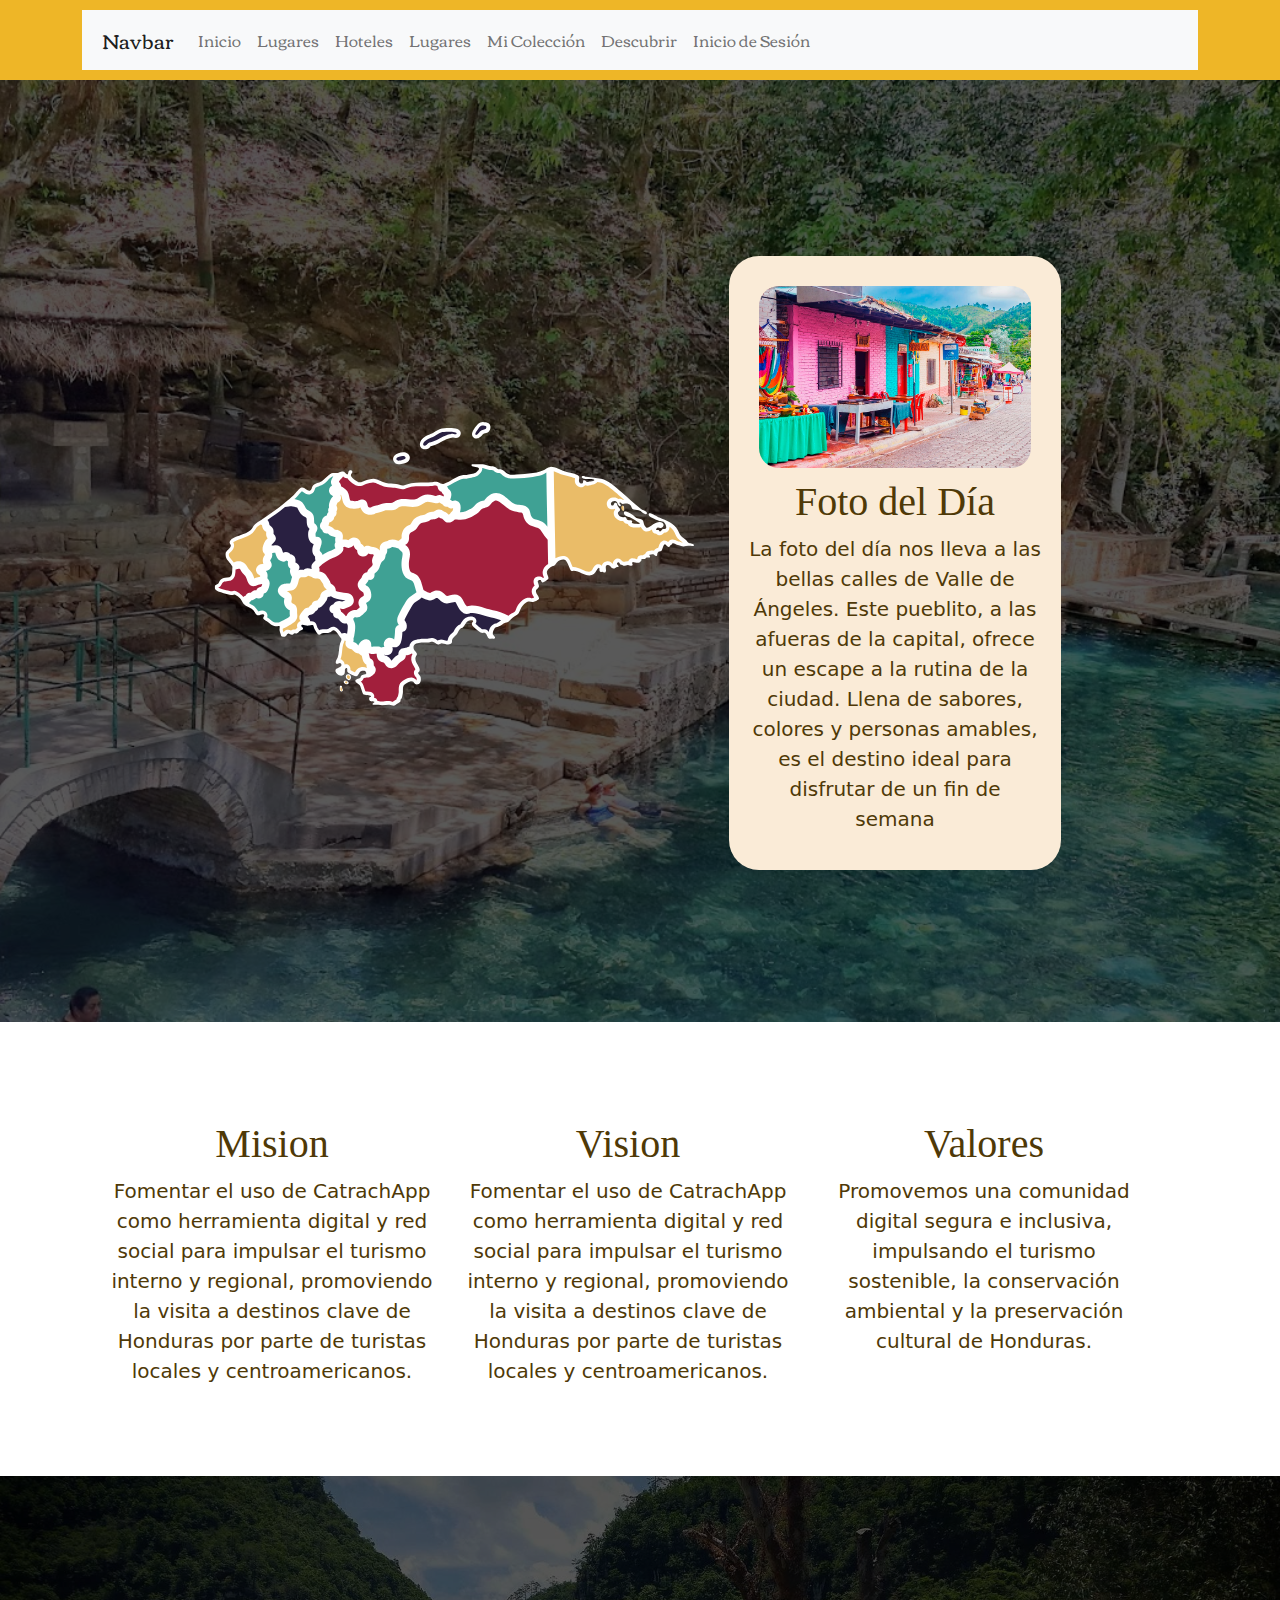
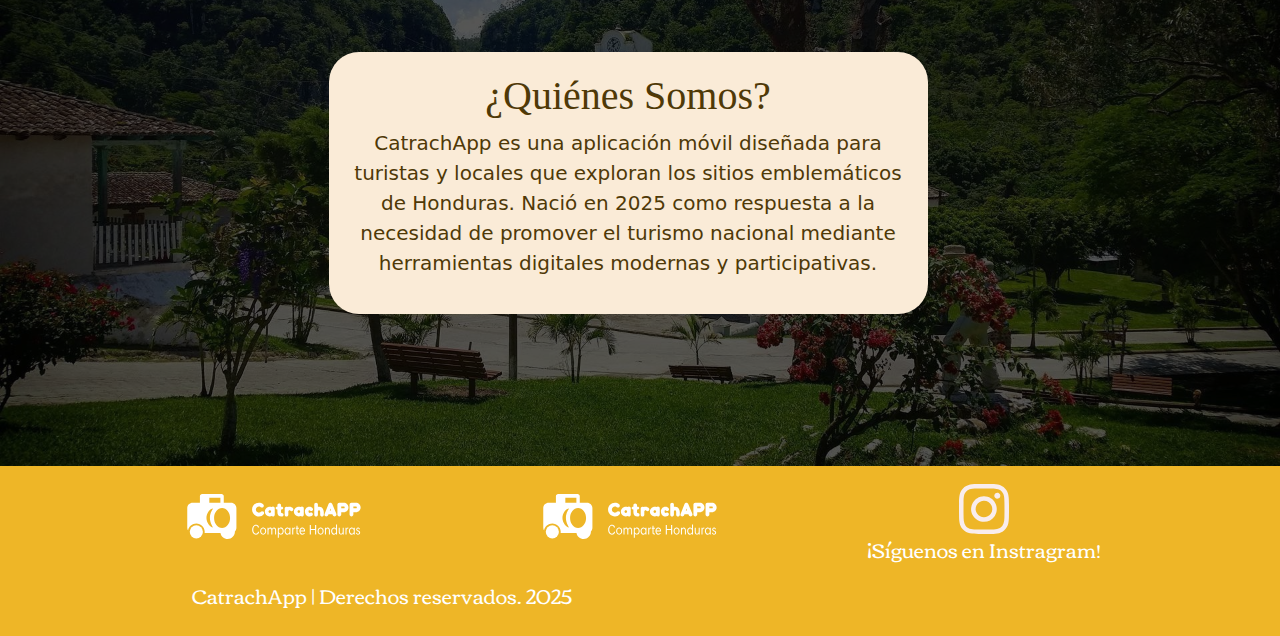
<file: index.html>
<!doctype html>
<html>
<head>
<meta charset="utf-8">
<meta name="viewport" content="width=device-width, initial-scale=1.0">
<title>CatrachApp Pagina de Inicio</title>
<link href="css/bootstrap.min.css" rel="stylesheet">
<link href="css/style.css" rel="stylesheet">	
	
</head>

<body>
	
	<header >
		<section id="headerer" class="classic_header">
			<div class="container">
			<nav class="navbar navbar-expand-lg navbar-light bg-light">
			  <a class="navbar-brand" href="#">Navbar</a>
			  <button class="navbar-toggler" type="button" data-bs-toggle="collapse" data-bs-target="#navbar" aria-controls="navbar" aria-expanded="false" aria-label="Toggle navigation">
				<span class="navbar-toggler-icon"></span>
			  </button>

			  <div class="collapse navbar-collapse" id="navbar">
				<ul class="navbar-nav mr-auto">
				 
					
					<li class="nav-item active"><a  class="nav-link" href="#">Inicio</a></li>
					<li class="nav-item active"><a  class="nav-link" href="lugares.html">Lugares</a></li>
					<li class="nav-item active"><a  class="nav-link" href="hoteles.html">Hoteles</a></li>
					<li class="nav-item active"><a  class="nav-link" href="#">Lugares</a></li>
					<li class="nav-item active" ><a  class="nav-link" href="#">Mi Colección</a></li>
					<li class="nav-item active"><a  class="nav-link" href="#">Descubrir</a></li>
					<li class="nav-item active"><a  class="nav-link" href="#">Inicio de Sesión</a></li>
					
				</ul>
			  </div>
			</nav>
				

				</div>
			
		</section>
		
		
	</header>
	
	<section class="deldia " id="deldia">
	<div class="bg-img"></div>
	<div class="container">
		<div class="">
		<div class="row mb-4 mt-5 justify-content-center container">
		<article class="col-lg-6 col-md-8 col-sm-12 align-content-md-center align-content-lg-center ">
			<img src="img/webdesign(1)-05.svg" alt="logo uempresa" width="1200px" class="img-fluid">
		</article>
														 
		<article class="col-lg-4 col-sm-12 col-md-7">
			<div class="locked-cage container">
			    <article class="row-lg-4 row-sm-12 row-md-6 " align="center">
					<img src="img/sitio/valle-deangeles.jpg" width="400" class="conten-delete img-fluid"  alt="HOLA">
				</article>
				<article class="row-lg-4 row-sm-12 row-md-4 ">
					<h3>Foto del Día</h3>
					<p>La foto del día nos lleva a las bellas calles de Valle de Ángeles. Este pueblito, a las afueras de la capital, ofrece un escape a la rutina de la ciudad. Llena de sabores, colores y personas amables, es el destino ideal para disfrutar de un fin de semana</p>
				</article>
			</div>
			
		</article>
		</div>
		</div>
	</div>
		
	</section>
	
	<section id="acerca-de" class="section">
		<div class="container">
		
		
			<div class="row mb-4 mt-5 justify-content-center container">
				<article class="col-lg-4 col-md-6 col-sm-12 ">
					<h3>Mision</h3>

					<p>Fomentar el uso de CatrachApp como herramienta digital y red social para impulsar el turismo interno y regional, promoviendo la visita a destinos clave de Honduras por parte de turistas locales y centroamericanos.</p>
				</article>

				<article class="col-lg-4 col-sm-12 col-md-6 ">
				 	 <h3>Vision</h3>
					<p>Fomentar el uso de CatrachApp como herramienta digital y red social para impulsar el turismo interno y regional, promoviendo la visita a destinos clave de Honduras por parte de turistas locales y centroamericanos.</p>
				</article>

				<article class="col-lg-4 col-sm-12 col-md-6">
					<h3>Valores</h3>
					<p>Promovemos una comunidad digital segura e inclusiva, impulsando el turismo sostenible, la conservación ambiental y la preservación cultural de Honduras.</p>
				</article>
			</div>
	</div>
</section>	
	
	
	<section class="descripsi" id="quienes-somos">
		

		
			<div class="bg-img-1"></div>
	
		<div class=" container">
		<div class="row mb-4 mt-5 justify-content-center container">
		
														 
		<article class="col-lg-7 col-sm-12 col-md-6 ">
			<div class="locked-cage container">
				<h3>¿Quiénes Somos?</h3>
			<p>CatrachApp es una aplicación móvil diseñada para turistas y locales que exploran los sitios emblemáticos de Honduras. Nació en 2025 como respuesta a la necesidad de promover el turismo nacional mediante herramientas digitales modernas y participativas.</p>
				</div>
			
		</article>
			
			<article class="col-lg-7 col-sm-12 col-md-2 ">
			
		</article>
			
			<article class="col-lg-7 col-sm-12 col-md-2 ">
			
		</article>
			
		</div>
		
	</div>
		
		
	</section>
	
	
	
	<footer class="classic_footer justify-content-center" >
		<div class="container">
		<div class="row mt-2   align-content-md-center align-content-lg-center justify-content-center container" >
			<article class="col-lg-4 col-sm-12 col-md-6 ">
			<img src="img/logos/logos-07.svg" alt="logo uempresa" width="200px">
			
			</article>
			
			<article class="col-lg-4 col-sm-12 col-md-6">
			<img src="img/logos/logos-07.svg" alt="logo uempresa" width="200px">
			</article>
			
			<article id="siguenos" class="col-lg-4 col-sm-12 col-md-6">
				
						<img src="img/webdesign(1)-06.svg" alt="logo uempresa" width="50px">
						<p>¡Síguenos en Instragram!</p>
			
				
			</article>

		</div>
		
		

		
		<p> CatrachApp | Derechos reservados. 2025</p> 
	</div>
	</footer>
	
	
	
</body>

</html>
</file>
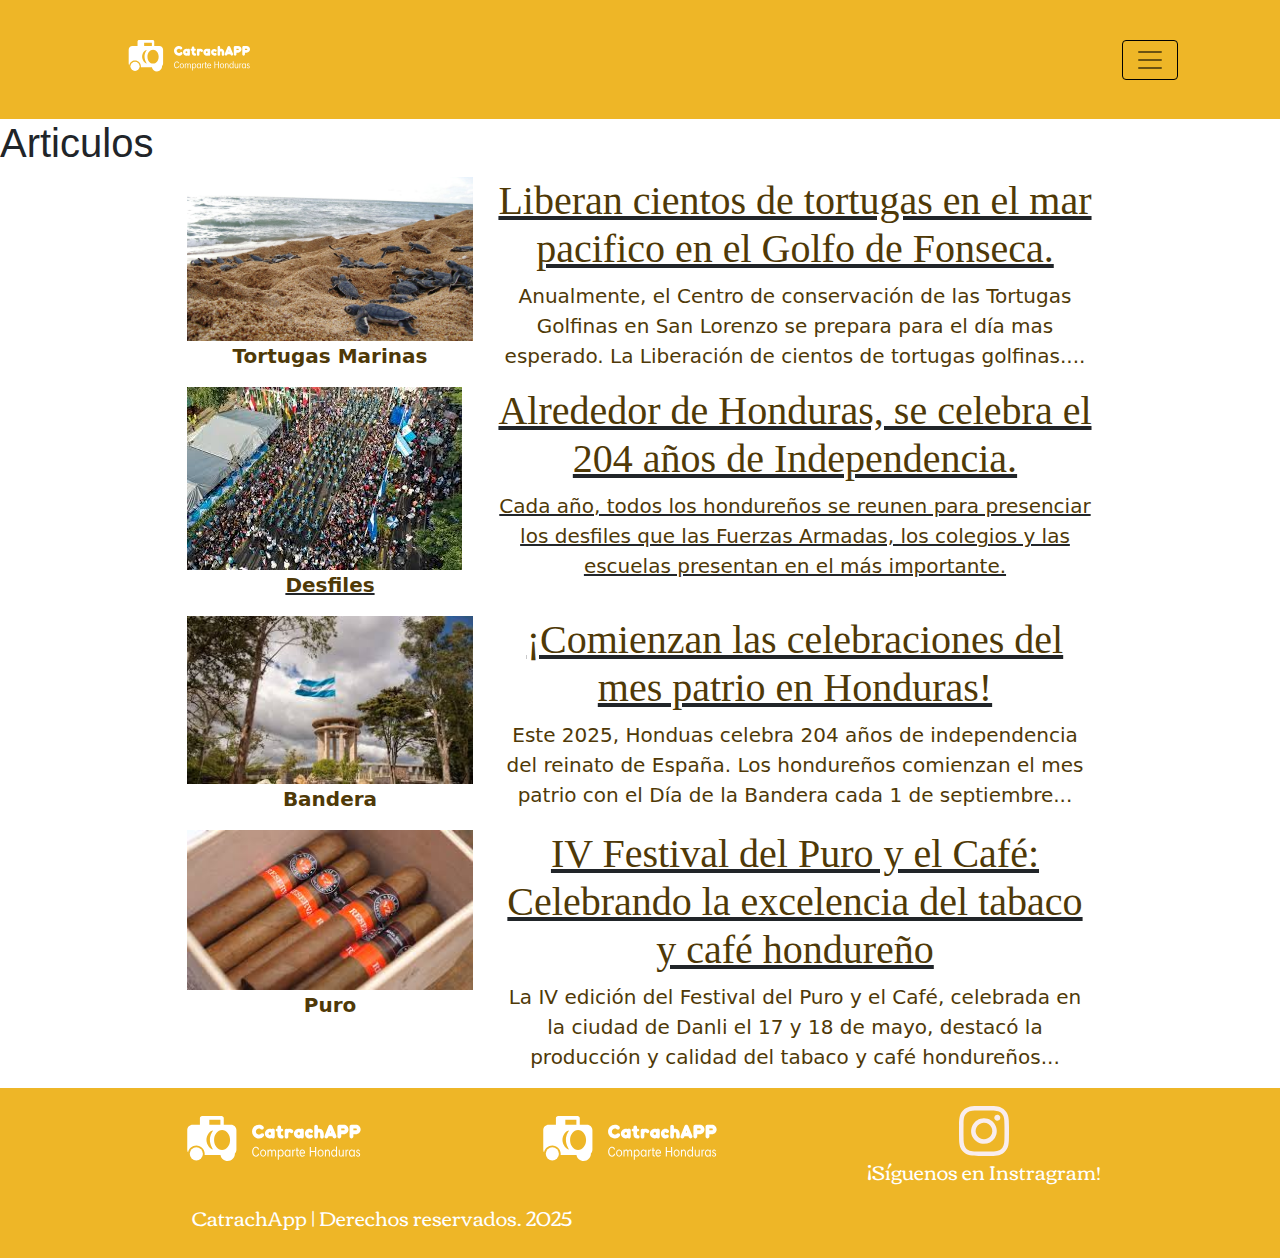
<file: articulos.html>
<!doctype html>
<html>
<head>
<meta charset="utf-8">
<meta name="viewport" content="width=device-width, initial-scale=1.0">
<title>CatrachApp Pagina de Inicio</title>
	
<link href="css/bootstrap.min.css" rel="stylesheet">
<link href="css/bootstrap-custom.css" rel="stylesheet">	
	
<link href="css/style.css" rel="stylesheet">	
	
</head>

<body>
	
<script src="js/jquery.min.js"></script>
<script src="js/bootstrap.min.js"></script>

	
	
<header >
	  <section id="headerer " class="classic_header ">
	    <div class="container ">
	      <nav class="navbar   navbar-light "> 
			  
			  
			  <a class="nav-link" href="index.html">
				  <img src="img/logos/logos-07.svg" width="140px" alt="logo" class="img-fluid navbar-brand" > 
			  </a>
			  
			  
				<button class="navbar-toggler " type="button" data-bs-toggle="collapse" data-bs-target="#navbar" aria-controls="navbar" aria-expanded="false" aria-label="Toggle navigation"> 
					<i class="fa-solid fa fa-bars"> </i>
					<span class="navbar-toggler-icon"></span> 
			 	</button>
			  
			  
	        <div class="collapse navbar-collapse " id="navbar">
	          <ul class="navbar-nav mr-auto">
	            <li class="nav-item active"><a  class="nav-link" href="index.html">Inicio</a></li>
	            
	            <li class="nav-item active"><a  class="nav-link" href="reservacion.html">Hoteles</a></li>
	            <li class="nav-item active"><a  class="nav-link" href="lugares.html">Lugares</a></li>
	            <li class="nav-item active" ><a  class="nav-link" href="coleccion.html">MiColección</a></li>
	            <li class="nav-item active"><a  class="nav-link" href="descubrir.html">Descubrir</a></li>
	            <li class="nav-item active"><a  class="nav-link" href="inicio de secion.html">Inicio de Sesión</a></li>
				<li class="nav-item active"><a  class="nav-link" href="gastronomia.html">gastronomia</a></li>
				<li class="nav-item active"><a  class="nav-link" href="articulos.html">Articulos</a></li>
				<li class="nav-item active"><a  class="nav-link" href="playas.html">Playas</a></li>
              </ul>
            </div>
          </nav>
        </div>
      </section>
</header>
	
	
	
<section id="herolista" >
	<h1> Articulos <br></h1>
	<div class="container">
		<div class="col ">
			<!-- row 1 -->
			<div class="">
			<article class="col-lg-10 col-md-8 col-sm-8 justify-content-center container">	
				<div class="row segmento-articulo align-content-center">
				
					<article class="col-4 ">
						<img src="img/articulos/tortgas.jpg" alt="tortugas" class="img-fluid">
					<p><b>Tortugas Marinas</b></p>
					</article>
					<article class="col-lg-8 col-md-8 col-sm-8 ">
						<a href="#">
						<h3> Liberan cientos de tortugas en el mar
						pacifico en el Golfo de Fonseca.
						</h3>
						</a>
						<p>
						Anualmente, el Centro de conservación de las Tortugas
						Golfinas en San Lorenzo se prepara para el día mas
						esperado. La Liberación de cientos de tortugas golfinas....
						</p>
					</article>
				</div>
			 </article>
			
			</div>
			
			<!-- row 1 -->
			<div class="segmento-articulo">
			<a href="#">
				<article class="col-lg-10 col-md-8 col-sm-8 justify-content-center container">	
				<div class="row">
					<article class="col-4">
						<img src="img/articulos/marcha.jpeg" alt="marcha" class="img-fluid">
					<p><b>Desfiles</b></p>
					</article>
					<article class="col-lg-8 col-md-8 col-sm-8">
						<h3> Alrededor de Honduras, se celebra el 204
						años de Independencia.
						</h3>
						<p>
						
						Cada año, todos los hondureños se reunen para
						presenciar los desfiles que las Fuerzas Armadas, los
						colegios y las escuelas presentan en el más importante.

						</p>
					</article>
				</div>
			 </article>
			</a>
			</div>
			
			<!-- row 1 -->
			<div class="segmento-articulo">
			<article class="col-lg-10 col-md-8 col-sm-8 justify-content-center container">	
				<div class="row">
					<article class="col-4 ">
						<img src="img/articulos/banmdera.jpeg" alt="bandera" class="img-fluid">
					<p><b>Bandera</b></p>
					</article>
					<article class="col-lg-8 col-md-8 col-sm-8  ">
						<a href="#">
						<h3> ¡Comienzan las celebraciones del mes
						patrio en Honduras!
						</h3>
						</a>
						<p>
						Este 2025, Honduas celebra 204 años de independencia
						del reinato de España. Los hondureños comienzan el mes
						patrio con el Día de la Bandera cada 1 de septiembre...

						</p>
					</article>
				</div>
			 </article>
			</div>
			
			<!-- row 1 -->
			<div class="segmento-articulo">
			<article class="col-lg-10 col-md-8 col-sm-8 justify-content-center container">	
				<div class="row">
					<article class="col-4">
						<img src="img/articulos/puros.jpeg" alt="tortugas" class="img-fluid">
					<p><b>Puro</b></p>
					</article>
					<article class="col-lg-8 col-md-8 col-sm-8">
						<a href="#">
						<h3> IV Festival del Puro y el Café: Celebrando la
							excelencia del tabaco y café hondureño
						</h3>
						</a>
						<p>
							La IV edición del Festival del Puro y el Café, celebrada en la
							ciudad de Danli el 17 y 18 de mayo, destacó la producción
							y calidad del tabaco y café hondureños...

						</p>
					</article>
				</div>
			 </article>
			</div>
			
		</div>
		
	
	</div>
	
	</section>
	

	
		<footer class="classic_footer justify-content-center" >
		<div class="container">
		<div class="row mt-2   align-content-md-center align-content-lg-center justify-content-center container" >
			<article class="col-lg-4 col-sm-12 col-md-6 ">
			<img src="img/logos/logos-07.svg" alt="logo uempresa" width="200px">
			
			</article>
			
			<article class="col-lg-4 col-sm-12 col-md-6">
			<img src="img/logos/logos-07.svg" alt="logo uempresa" width="200px">
			</article>
			
			<article id="siguenos" class="col-lg-4 col-sm-12 col-md-6">
				
						<img src="img/logos.svg" alt="logo uempresa" width="50px">
						<p>¡Síguenos en Instragram!</p>
			</article>

		</div>
				<p> CatrachApp | Derechos reservados. 2025</p> 
	</div>
	</footer>
	
</body>
</html>
</file>
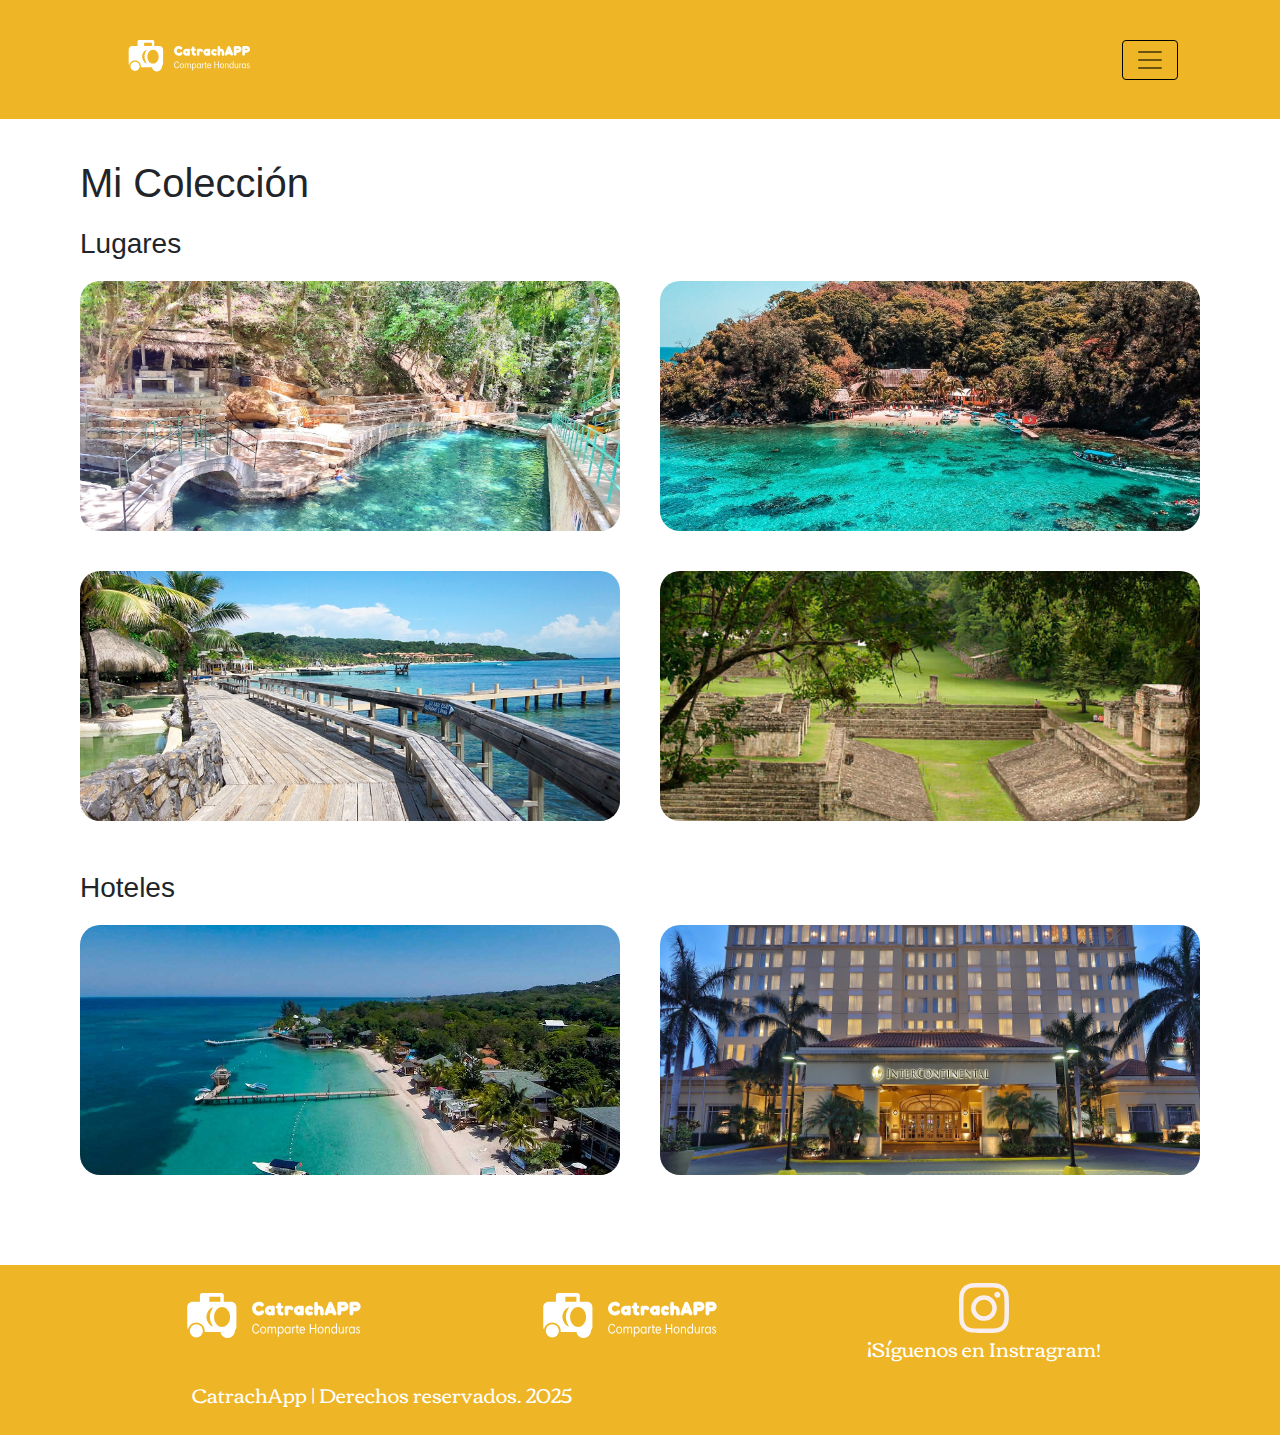
<file: coleccion.html>
<!doctype html>
<html>
<head>
<meta charset="utf-8">
<meta name="viewport" content="width=device-width, initial-scale=1.0">
<title>CatrachApp Pagina de Inicio</title>
	
<link href="css/bootstrap.min.css" rel="stylesheet">
<link href="css/bootstrap-custom.css" rel="stylesheet">	
	
<link href="css/style.css" rel="stylesheet">	
	
</head>

<body>
	
<script src="js/jquery.min.js"></script>
<script src="js/bootstrap.min.js"></script>

	
	
<header >
	  <section id="headerer " class="classic_header ">
	    <div class="container ">
	      <nav class="navbar   navbar-light "> 
			  
			  
			  <a class="nav-link" href="index.html">
				  <img src="img/logos/logos-07.svg" width="140px" alt="logo" class="img-fluid navbar-brand" > 
			  </a>
			  
			  
				<button class="navbar-toggler " type="button" data-bs-toggle="collapse" data-bs-target="#navbar" aria-controls="navbar" aria-expanded="false" aria-label="Toggle navigation"> 
					<i class="fa-solid fa fa-bars"> </i>
					<span class="navbar-toggler-icon"></span> 
			 	</button>
			  
			  
	        <div class="collapse navbar-collapse " id="navbar">
	          <ul class="navbar-nav mr-auto">
	            <li class="nav-item active"><a  class="nav-link" href="index.html">Inicio</a></li>
	         
	            <li class="nav-item active"><a  class="nav-link" href="reservacion.html">Hoteles</a></li>
	            <li class="nav-item active"><a  class="nav-link" href="lugares.html">Lugares</a></li>
	            <li class="nav-item active" ><a  class="nav-link" href="coleccion.html">MiColección</a></li>
	            <li class="nav-item active"><a  class="nav-link" href="descubrir.html">Descubrir</a></li>
	            <li class="nav-item active"><a  class="nav-link" href="inicio de secion.html">Inicio de Sesión</a></li>
				<li class="nav-item active"><a  class="nav-link" href="gastronomia.html">gastronomia</a></li>
				<li class="nav-item active"><a  class="nav-link" href="articulos.html">Articulos</a></li>
				<li class="nav-item active"><a  class="nav-link" href="playas.html">Playas</a></li>
              </ul>
            </div>
          </nav>
        </div>
      </section>
</header>


    <main class="contenedor">

        <h1>Mi Colección</h1>

        <h2>Lugares</h2>
        <div class="galeria">
            <img src="img/sitio/lugar1.jpg" alt="Lugar 1">
            <img src="img/sitio/lugar2.jpg" alt="Lugar 2">
            <img src="img/sitio/lugar3.jpg" alt="Lugar 3">
            <img src="img/sitio/lugar4.jpg" alt="Lugar 4">
        </div>

        <h2>Hoteles</h2>
        <div class="galeria">
            <img src="img/sitio/hondr.jpg" alt="Hotel 1">
            <img src="img/sitio/hotel2.jpg" alt="Hotel 2">
        </div>

    </main>


		<footer class="classic_footer justify-content-center" >
		<div class="container">
		<div class="row mt-2   align-content-md-center align-content-lg-center justify-content-center container" >
			<article class="col-lg-4 col-sm-12 col-md-6 ">
			<img src="img/logos/logos-07.svg" alt="logo uempresa" width="200px">
			
			</article>
			
			<article class="col-lg-4 col-sm-12 col-md-6">
			<img src="img/logos/logos-07.svg" alt="logo uempresa" width="200px">
			</article>
			
			<article id="siguenos" class="col-lg-4 col-sm-12 col-md-6">
				
						<img src="img/logos.svg" alt="logo uempresa" width="50px">
						<p>¡Síguenos en Instragram!</p>
			</article>

		</div>
				<p> CatrachApp | Derechos reservados. 2025</p> 
	</div>
	</footer>
	
</body>
</html>
</file>
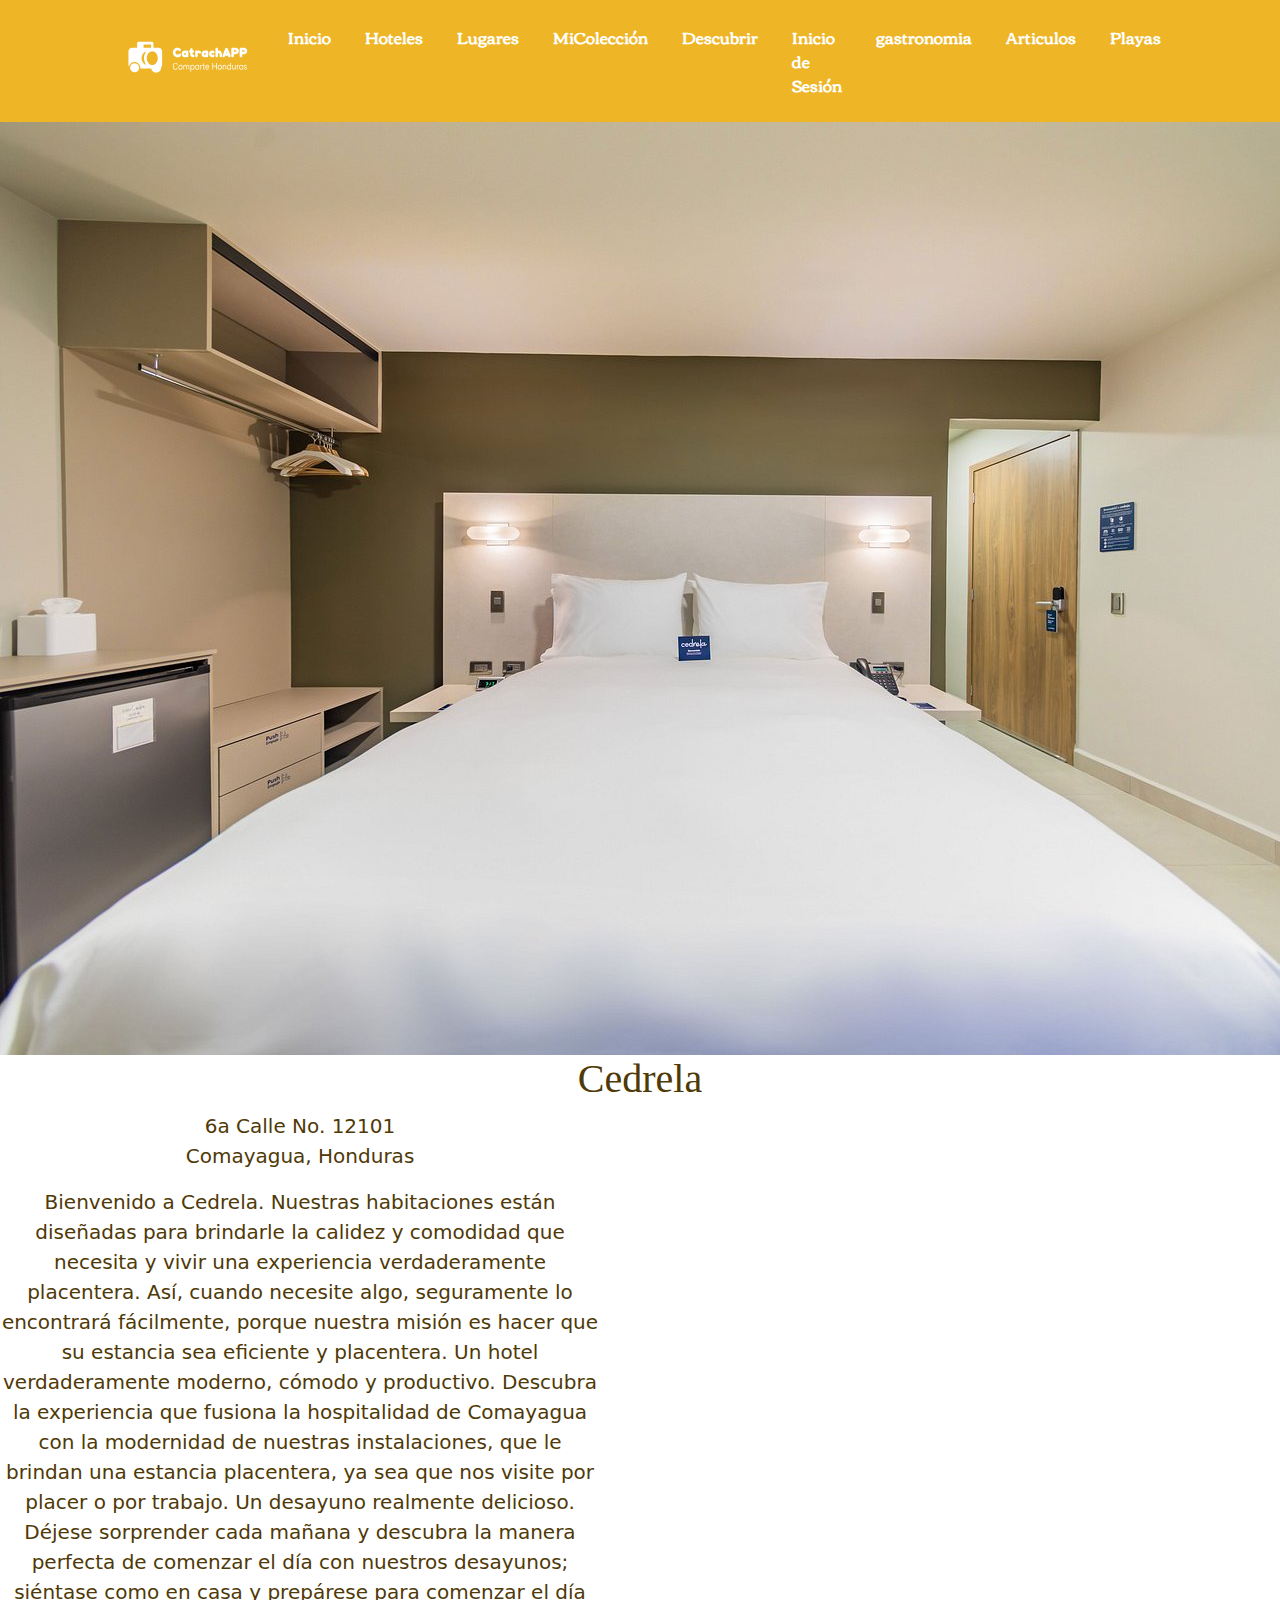
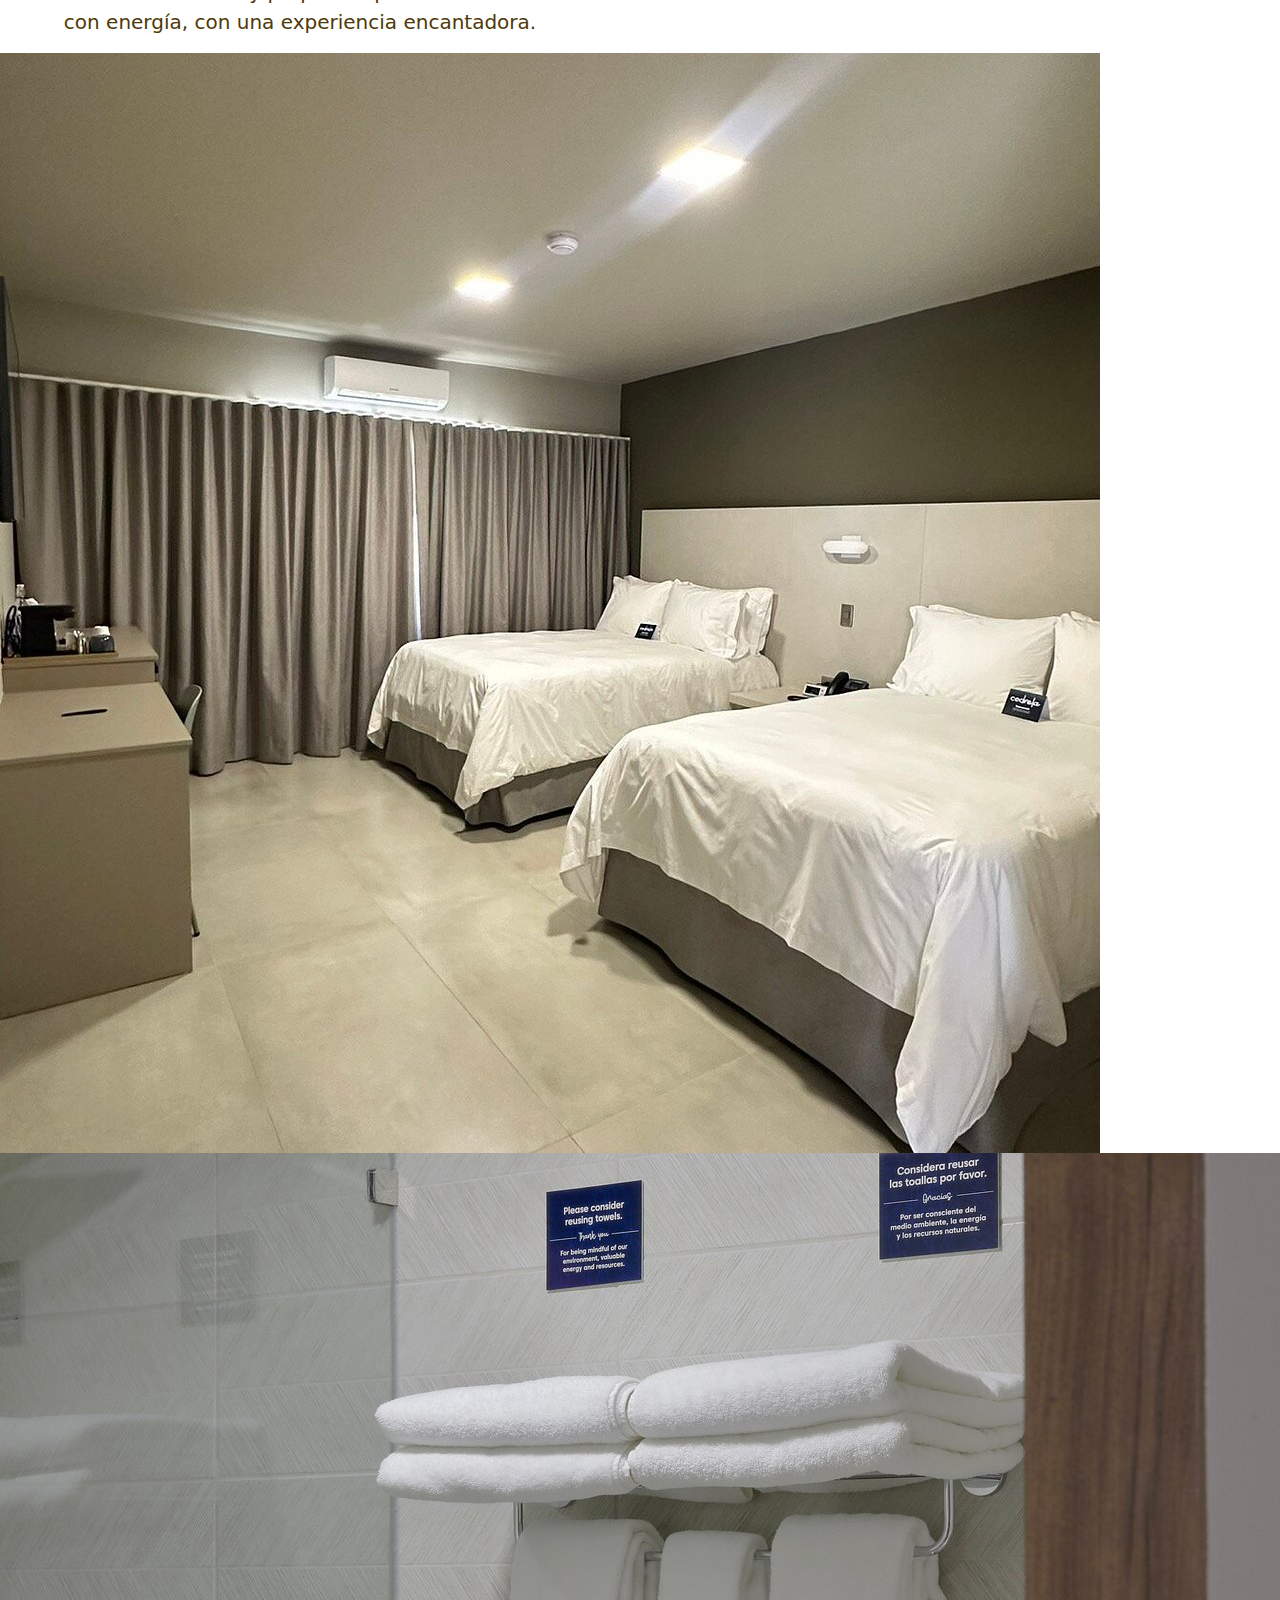
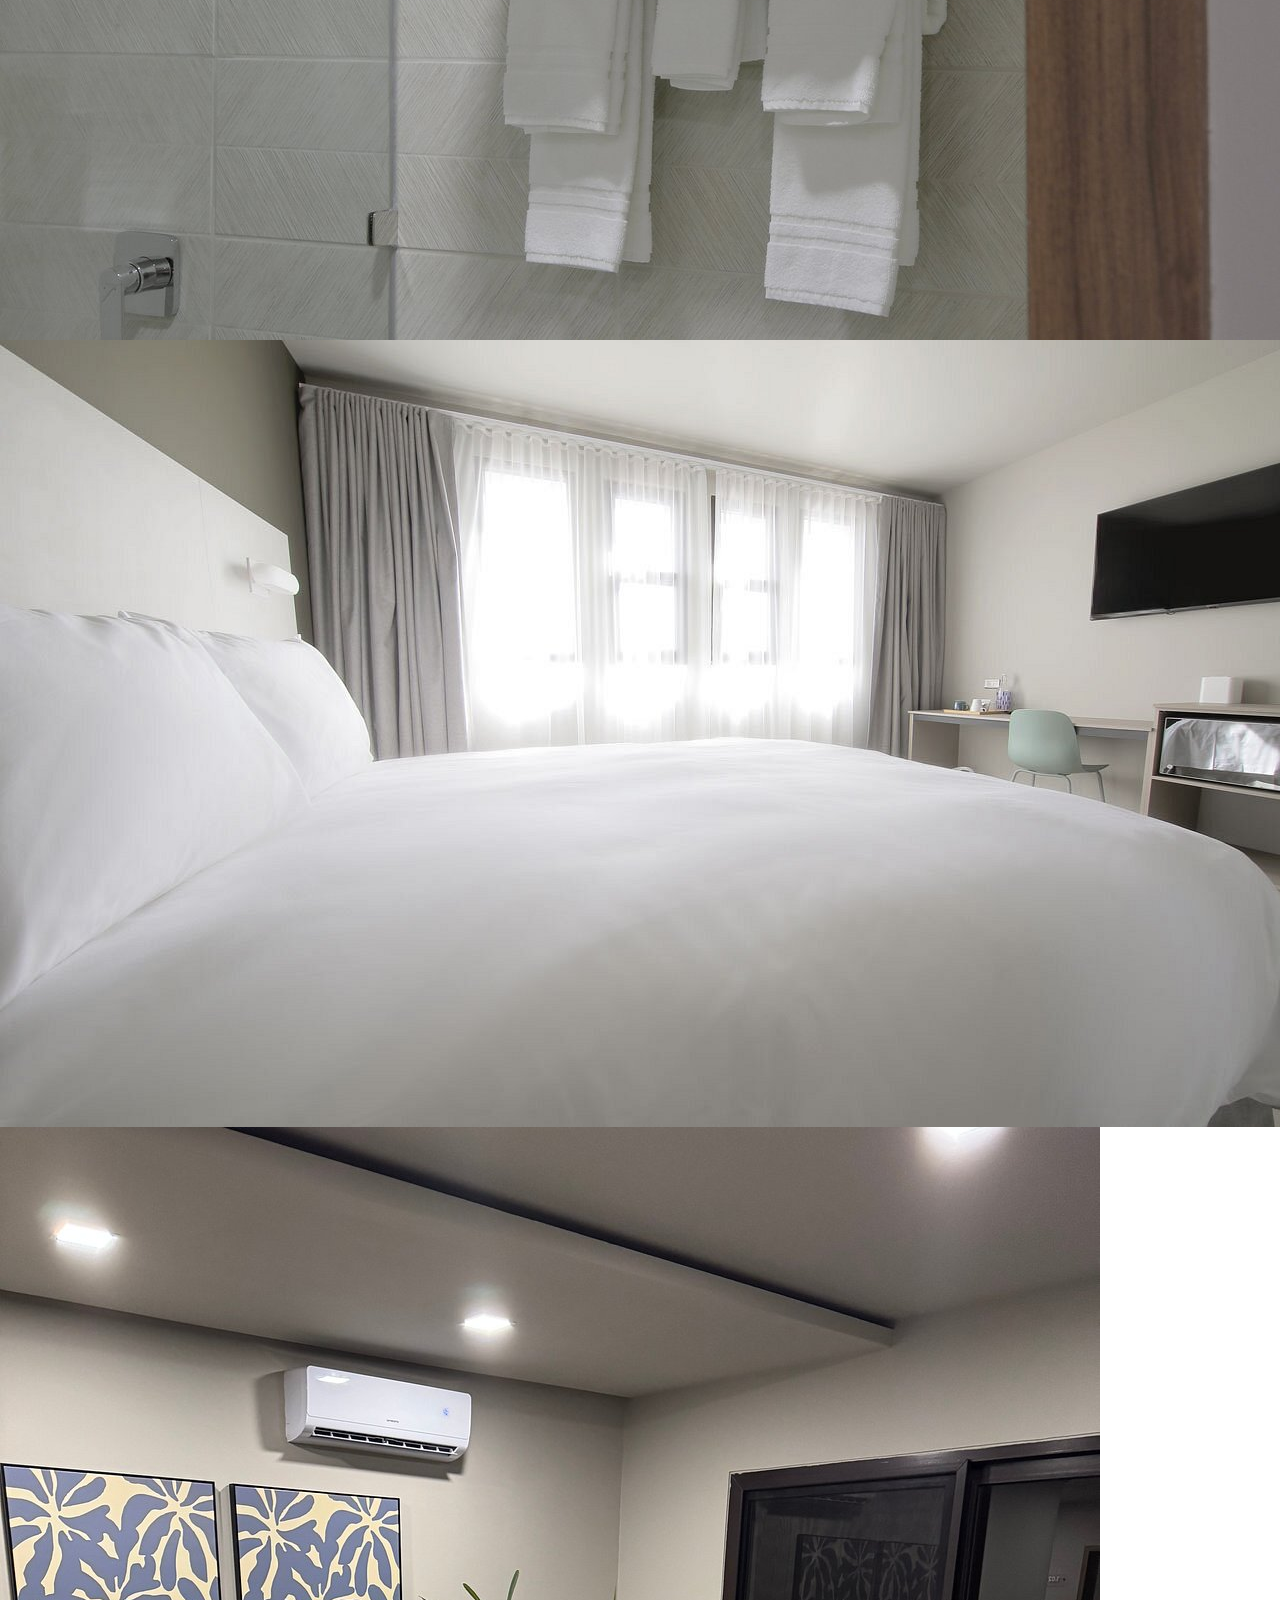
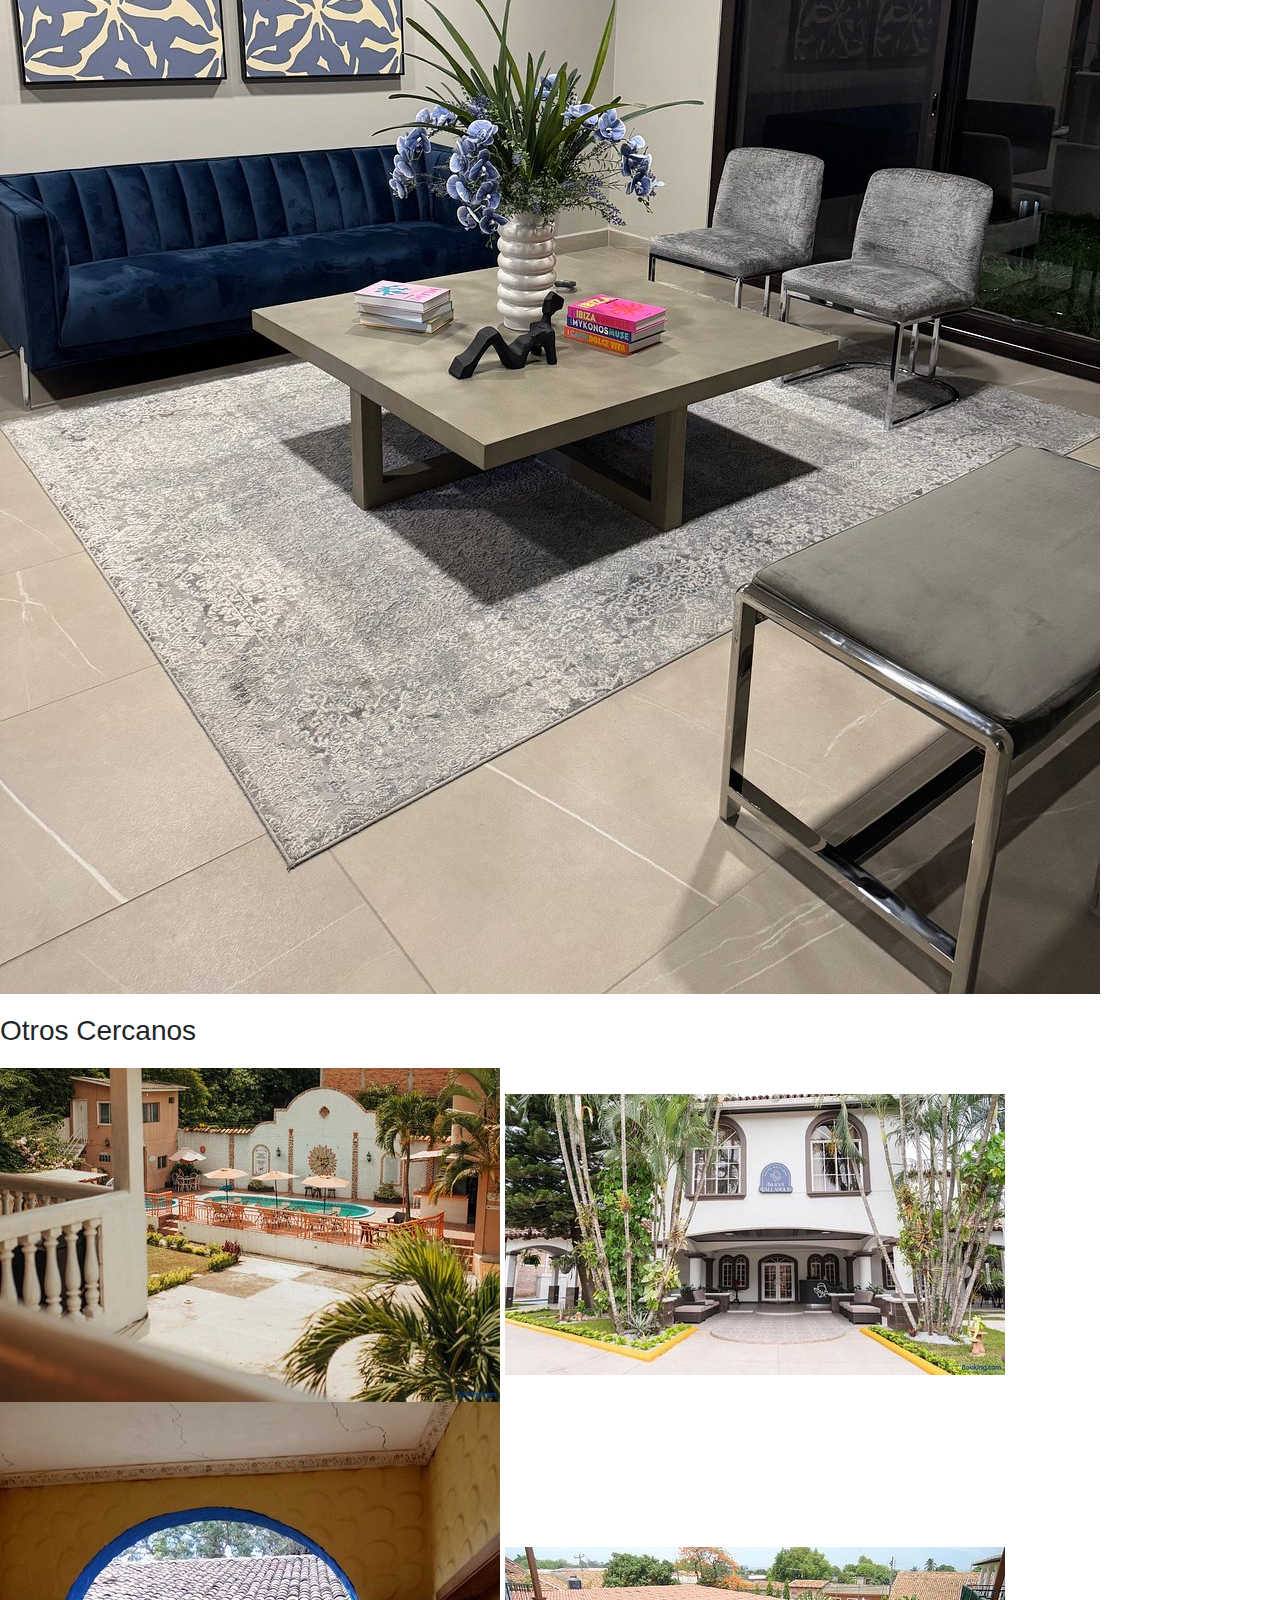
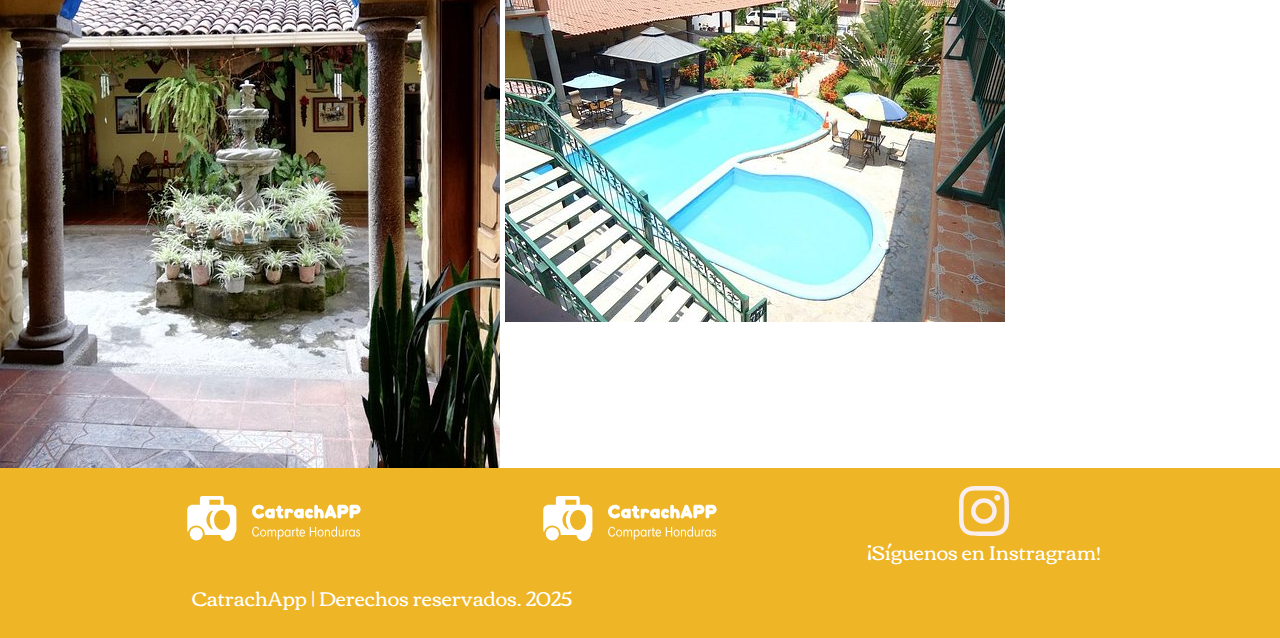
<file: galeria.html>
<!doctype html>
<html>
<head>
<meta charset="utf-8">
<meta name="viewport" content="width=device-width, initial-scale=1.0">
<title>CatrachApp Pagina de Inicio</title>
	
<link href="css/bootstrap.min.css" rel="stylesheet">
<link href="css/bootstrap-custom.css" rel="stylesheet">	
	
<link href="css/style.css" rel="stylesheet">	
	
</head>

<body>
	
<script src="js/jquery.min.js"></script>
<script src="js/bootstrap.min.js"></script>

	
	
<header >
	  <section id="headerer " class="classic_header ">
	    <div class="container ">
	      <nav class="navbar  navbar-expand-lg navbar-light "> 
			  
			  
			  <a class="nav-link" href="index.html">
				  <img src="img/logos/logos-07.svg" width="140px" alt="logo" class="img-fluid navbar-brand" > 
			  </a>
			  
			  
				<button class="navbar-toggler " type="button" data-bs-toggle="collapse" data-bs-target="#navbar" aria-controls="navbar" aria-expanded="false" aria-label="Toggle navigation"> 
					<i class="fa-solid fa fa-bars"> </i>
					<span class="navbar-toggler-icon"></span> 
			 	</button>
			  
			  
	        <div class="collapse navbar-collapse navbar-expand" id="navbar">
	          <ul class="navbar-nav mr-auto">
	            <li class="nav-item active"><a  class="nav-link" href="index.html">Inicio</a></li>
	            
	            <li class="nav-item active"><a  class="nav-link" href="reservacion.html">Hoteles</a></li>
	            <li class="nav-item active"><a  class="nav-link" href="lugares.html">Lugares</a></li>
	            <li class="nav-item active" ><a  class="nav-link" href="coleccion.html">MiColección</a></li>
	            <li class="nav-item active"><a  class="nav-link" href="descubrir.html">Descubrir</a></li>
	            <li class="nav-item active"><a  class="nav-link" href="inicio de secion.html">Inicio de Sesión</a></li>
				<li class="nav-item active"><a  class="nav-link" href="gastronomia.html">gastronomia</a></li>
				<li class="nav-item active"><a  class="nav-link" href="articulos.html">Articulos</a></li>
				<li class="nav-item active"><a  class="nav-link" href="playas.html">Playas</a></li>
              </ul>
            </div>
          </nav>
        </div>
      </section>
</header>

<section class="hotel-detail">

  <div class="hotel-card">
    <div class="hotel-image">
      <img src="img/sitio/galeria/imagen1.jpg" alt="Hotel">
    </div>

    <div class="hotel-info">
      <h3>Cedrela</h3>
      <p class="address">
        6a Calle No. 12101<br>
        Comayagua, Honduras
      </p>

      <p class="description">
       Bienvenido a Cedrela. Nuestras habitaciones están diseñadas para brindarle la calidez y comodidad que necesita y vivir una experiencia verdaderamente placentera. Así, cuando necesite algo, seguramente lo encontrará fácilmente, porque nuestra misión es hacer que su estancia sea eficiente y placentera. Un hotel verdaderamente moderno, cómodo y productivo. Descubra la experiencia que fusiona la hospitalidad de Comayagua con la modernidad de nuestras instalaciones, que le brindan una estancia placentera, ya sea que nos visite por placer o por trabajo. Un desayuno realmente delicioso. Déjese sorprender cada mañana y descubra la manera perfecta de comenzar el día con nuestros desayunos; siéntase como en casa y prepárese para comenzar el día con energía, con una experiencia encantadora.
      </p>
    </div>
  </div>

  <div class="gallery">
    <img src="img/sitio/galeria/imagen2.jpg" alt="">
    <img src="img/sitio/galeria/imagen3.jpg" alt="">
    <img src="img/sitio/galeria/imagen4.jpg" alt="">
    <img src="img/sitio/galeria/imagen5.jpg" alt="">
  </div>

  <h2 class="section-title">Otros Cercanos</h2>

  <div class="nearby">
    <img src="img/sitio/galeria/imagen6.jpg" alt="">
    <img src="img/sitio/galeria/imagen7.jpg" alt="">
    <img src="img/sitio/galeria/imagen8.jpg" alt="">
    <img src="img/sitio/galeria/imagen9.jpg" alt="">
  </div>

</section>

<footer class="classic_footer justify-content-center" >
		<div class="container">
		<div class="row mt-2   align-content-md-center align-content-lg-center justify-content-center container" >
			<article class="col-lg-4 col-sm-12 col-md-6 ">
			<img src="img/logos/logos-07.svg" alt="logo uempresa" width="200px">
			
			</article>
			
			<article class="col-lg-4 col-sm-12 col-md-6">
			<img src="img/logos/logos-07.svg" alt="logo uempresa" width="200px">
			</article>
			
			<article id="siguenos" class="col-lg-4 col-sm-12 col-md-6">
				
						<img src="img/logos.svg" alt="logo uempresa" width="50px">
						<p>¡Síguenos en Instragram!</p>
			
				
			</article>

		</div>
		
		

		
		<p> CatrachApp | Derechos reservados. 2025</p> 
	</div>
	</footer>
		
	
	
	
</body>
</html>
</file>
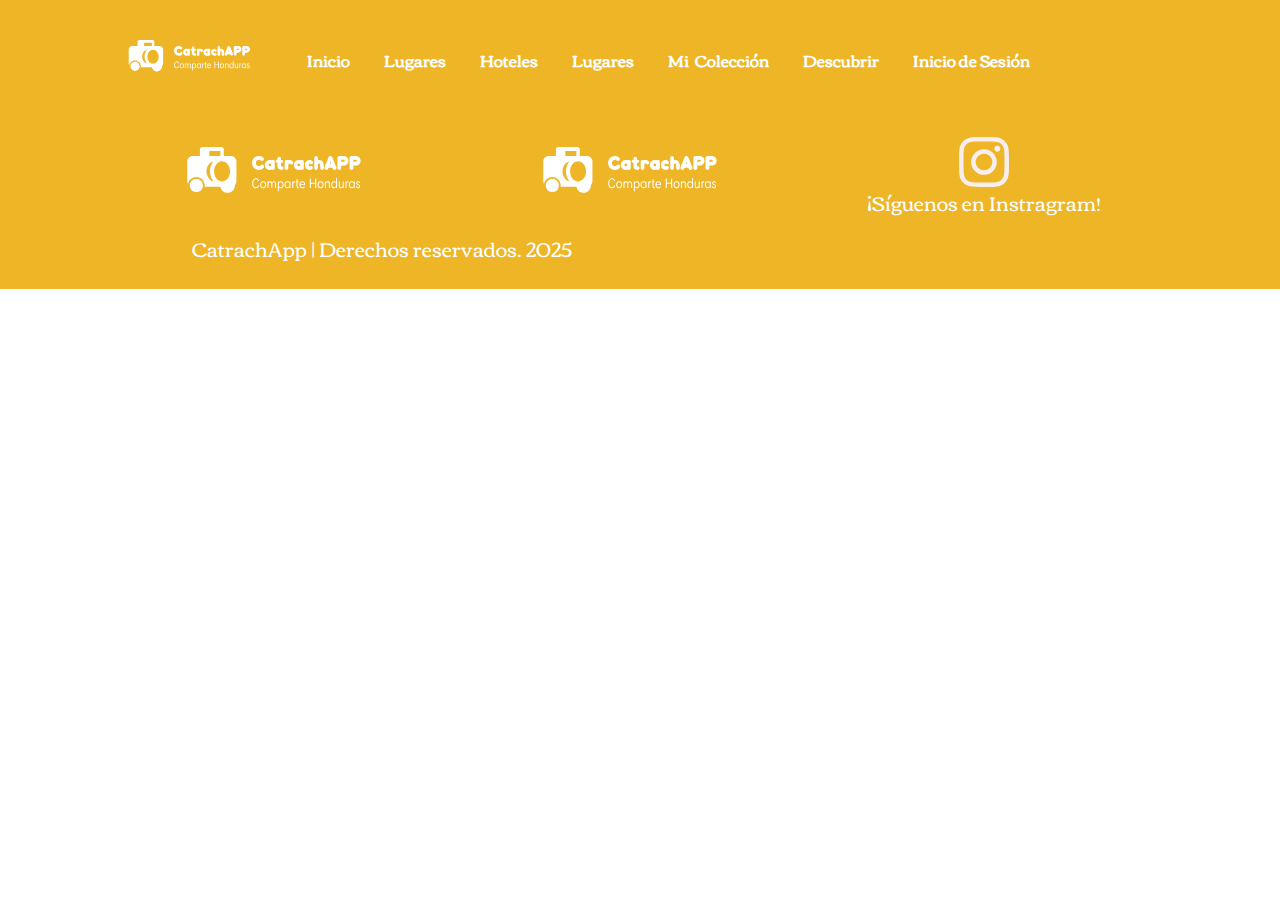
<file: gastronomia.html>
<!doctype html>
<html>
<head>
<meta charset="utf-8">
<meta name="viewport" content="width=device-width, initial-scale=1.0">
<title>CatrachApp Pagina de Inicio</title>
	
<link href="css/bootstrap.min.css" rel="stylesheet">
<link href="css/bootstrap-custom.css" rel="stylesheet">	
	
<link href="css/style.css" rel="stylesheet">	
	
</head>

<body>
	

<script src="js/bootstrap.min.js"></script>
<script src="js/jquery.min.js"></script>
	
	
<header >
	  <section id="headerer " class="classic_header ">
	    <div class="container ">
	      <nav class="navbar  navbar-expand-lg navbar-light ">  
			  <a class="nav-link" href="index.html">
				  <img src="img/logos/logos-07.svg" width="140px" alt="logo" class="img-fluid navbar-brand" > 
			  </a>
				<button class="navbar-toggler " type="button" data-bs-toggle="collapse" data-bs-target="#navbar" aria-controls="navbar" aria-expanded="true" aria-label="Toggle navigation"> 
					<i class="fa-solid fa fa-bars"> </i>
					<span class="navbar-toggler-icon"></span> 
			 	</button>
	        <div class="collapse navbar-collapse navbar-expand" id="navbar">
	          <ul class="navbar-nav mr-auto">
	            <li class="nav-item active"><a  class="nav-link" href="index.html">Inicio</a></li>
	            <li class="nav-item active"><a  class="nav-link" href="lugares.html">Lugares</a></li>
	            <li class="nav-item active"><a  class="nav-link" href="reservacion.html">Hoteles</a></li>
	            <li class="nav-item active"><a  class="nav-link" href="lugares.html">Lugares</a></li>
	            <li class="nav-item active" ><a  class="nav-link" href="coleccion.html">Mi&nbsp; Colección</a></li>
	            <li class="nav-item active"><a  class="nav-link" href="descubrir.html">Descubrir</a></li>
	            <li class="nav-item active"><a  class="nav-link" href="inicio de secion.html">Inicio de Sesión</a></li>
              </ul>
            </div>
          </nav>
        </div>
      </section>
</header>
	
	<footer class="classic_footer justify-content-center" >
		<div class="container">
		<div class="row mt-2   align-content-md-center align-content-lg-center justify-content-center container" >
			<article class="col-lg-4 col-sm-12 col-md-6 ">
			<img src="img/logos/logos-07.svg" alt="logo uempresa" width="200px">
			
			</article>
			
			<article class="col-lg-4 col-sm-12 col-md-6">
			<img src="img/logos/logos-07.svg" alt="logo uempresa" width="200px">
			</article>
			
			<article id="siguenos" class="col-lg-4 col-sm-12 col-md-6">
				
						<img src="img/logos.svg" alt="logo uempresa" width="50px">
						<p>¡Síguenos en Instragram!</p>
			
				
			</article>

		</div>
		
		

		
		<p> CatrachApp | Derechos reservados. 2025</p> 
	</div>
	</footer>
	
</body>
</html>
</file>
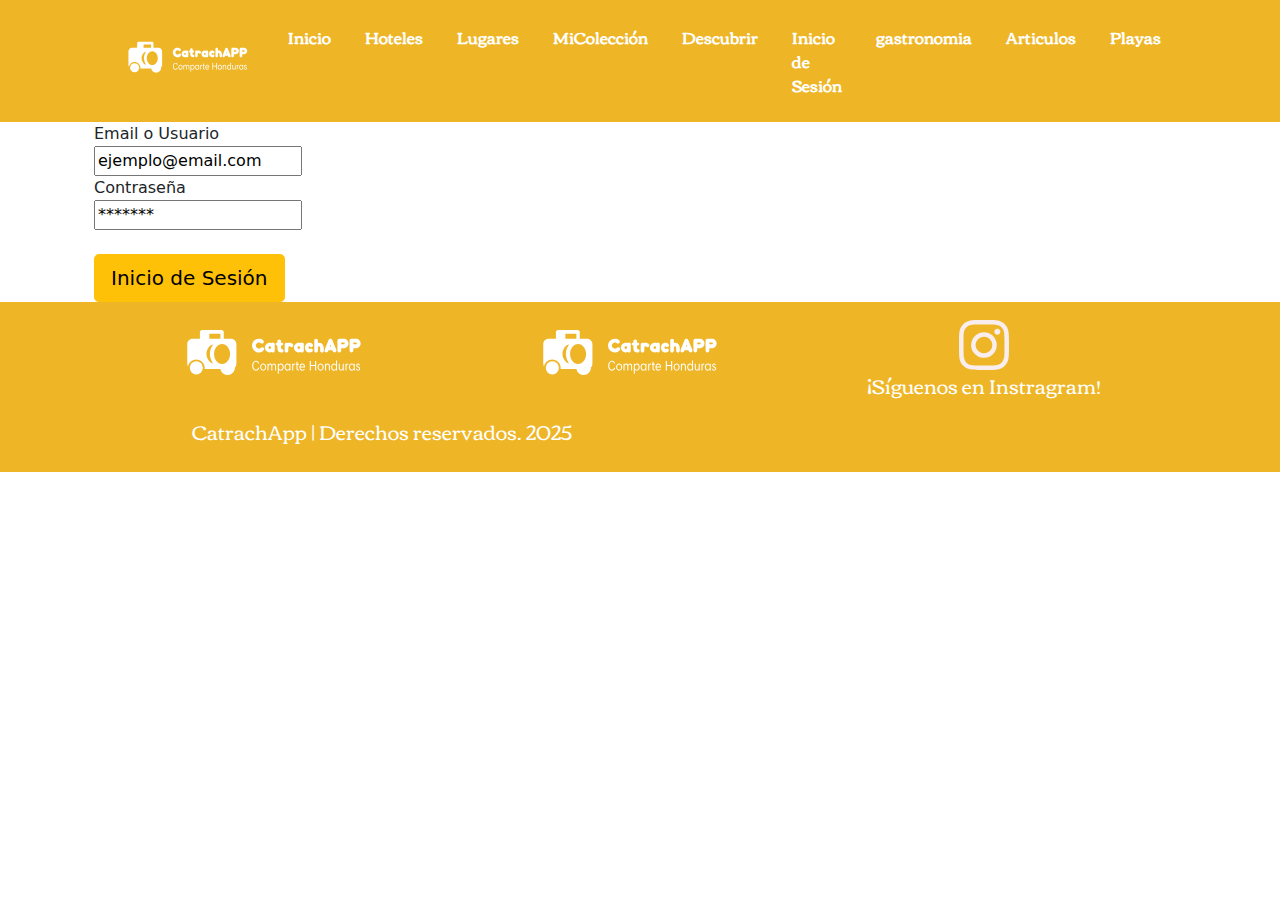
<file: inicio de secion.html>
<!doctype html>
<html>
<head>
<meta charset="utf-8">
<meta name="viewport" content="width=device-width, initial-scale=1.0">
<title>CatrachApp Pagina de Inicio</title>
	
<link href="css/bootstrap.min.css" rel="stylesheet">
<link href="css/bootstrap-custom.css" rel="stylesheet">	
	
<link href="css/style.css" rel="stylesheet">	
	
</head>

<body>
	
<script src="js/jquery.min.js"></script>
<script src="js/bootstrap.min.js"></script>

	
	
<header >
	  <section id="headerer " class="classic_header ">
	    <div class="container ">
	      <nav class="navbar  navbar-expand-lg navbar-light "> 
			  
			  
			  <a class="nav-link" href="index.html">
				  <img src="img/logos/logos-07.svg" width="140px" alt="logo" class="img-fluid navbar-brand" > 
			  </a>
			  
			  
				<button class="navbar-toggler " type="button" data-bs-toggle="collapse" data-bs-target="#navbar" aria-controls="navbar" aria-expanded="false" aria-label="Toggle navigation"> 
					<i class="fa-solid fa fa-bars"> </i>
					<span class="navbar-toggler-icon"></span> 
			 	</button>
			  
			  
	        <div class="collapse navbar-collapse navbar-expand-lg" id="navbar">
	          <ul class="navbar-nav mr-auto">
	            <li class="nav-item active"><a  class="nav-link" href="index.html">Inicio</a></li>
	            
	            <li class="nav-item active"><a  class="nav-link" href="reservacion.html">Hoteles</a></li>
	            <li class="nav-item active"><a  class="nav-link" href="lugares.html">Lugares</a></li>
	            <li class="nav-item active" ><a  class="nav-link" href="coleccion.html">MiColección</a></li>
	            <li class="nav-item active"><a  class="nav-link" href="descubrir.html">Descubrir</a></li>
	            <li class="nav-item active"><a  class="nav-link" href="inicio de secion.html">Inicio de Sesión</a></li>
				<li class="nav-item active"><a  class="nav-link" href="gastronomia.html">gastronomia</a></li>
				<li class="nav-item active"><a  class="nav-link" href="articulos.html">Articulos</a></li>
				<li class="nav-item active"><a  class="nav-link" href="playas.html">Playas</a></li>
              </ul>
            </div>
          </nav>
        </div>
      </section>
</header>

<section id="login">
	<div class="container">
		<div class="loginboxes container">
		<form >
		  <label for="fname">Email o Usuario</label><br>
		  <input type="text" id="fname" name="fname" value="ejemplo@email.com" required} @><br>
		  <label for="lname">Contraseña</label><br>
		  <input type="text" id="lname" name="lname" value="*******"><br><br>
		  <button type="button" class="btn  btn-warning btn-primary btn-lg btn-block">Inicio de Sesión </button>
		</form>
		</div>
	</div>
</section>
	
	
	
	
			<footer class="classic_footer justify-content-center" >
		<div class="container">
		<div class="row mt-2   align-content-md-center align-content-lg-center justify-content-center container" >
			<article class="col-lg-4 col-sm-12 col-md-6 ">
			<img src="img/logos/logos-07.svg" alt="logo uempresa" width="200px">
			
			</article>
			
			<article class="col-lg-4 col-sm-12 col-md-6">
			<img src="img/logos/logos-07.svg" alt="logo uempresa" width="200px">
			</article>
			
			<article id="siguenos" class="col-lg-4 col-sm-12 col-md-6">
				
						<img src="img/logos.svg" alt="logo uempresa" width="50px">
						<p>¡Síguenos en Instragram!</p>
			</article>

		</div>
				<p> CatrachApp | Derechos reservados. 2025</p> 
	</div>
	</footer>
	
</body>
</html>
</file>
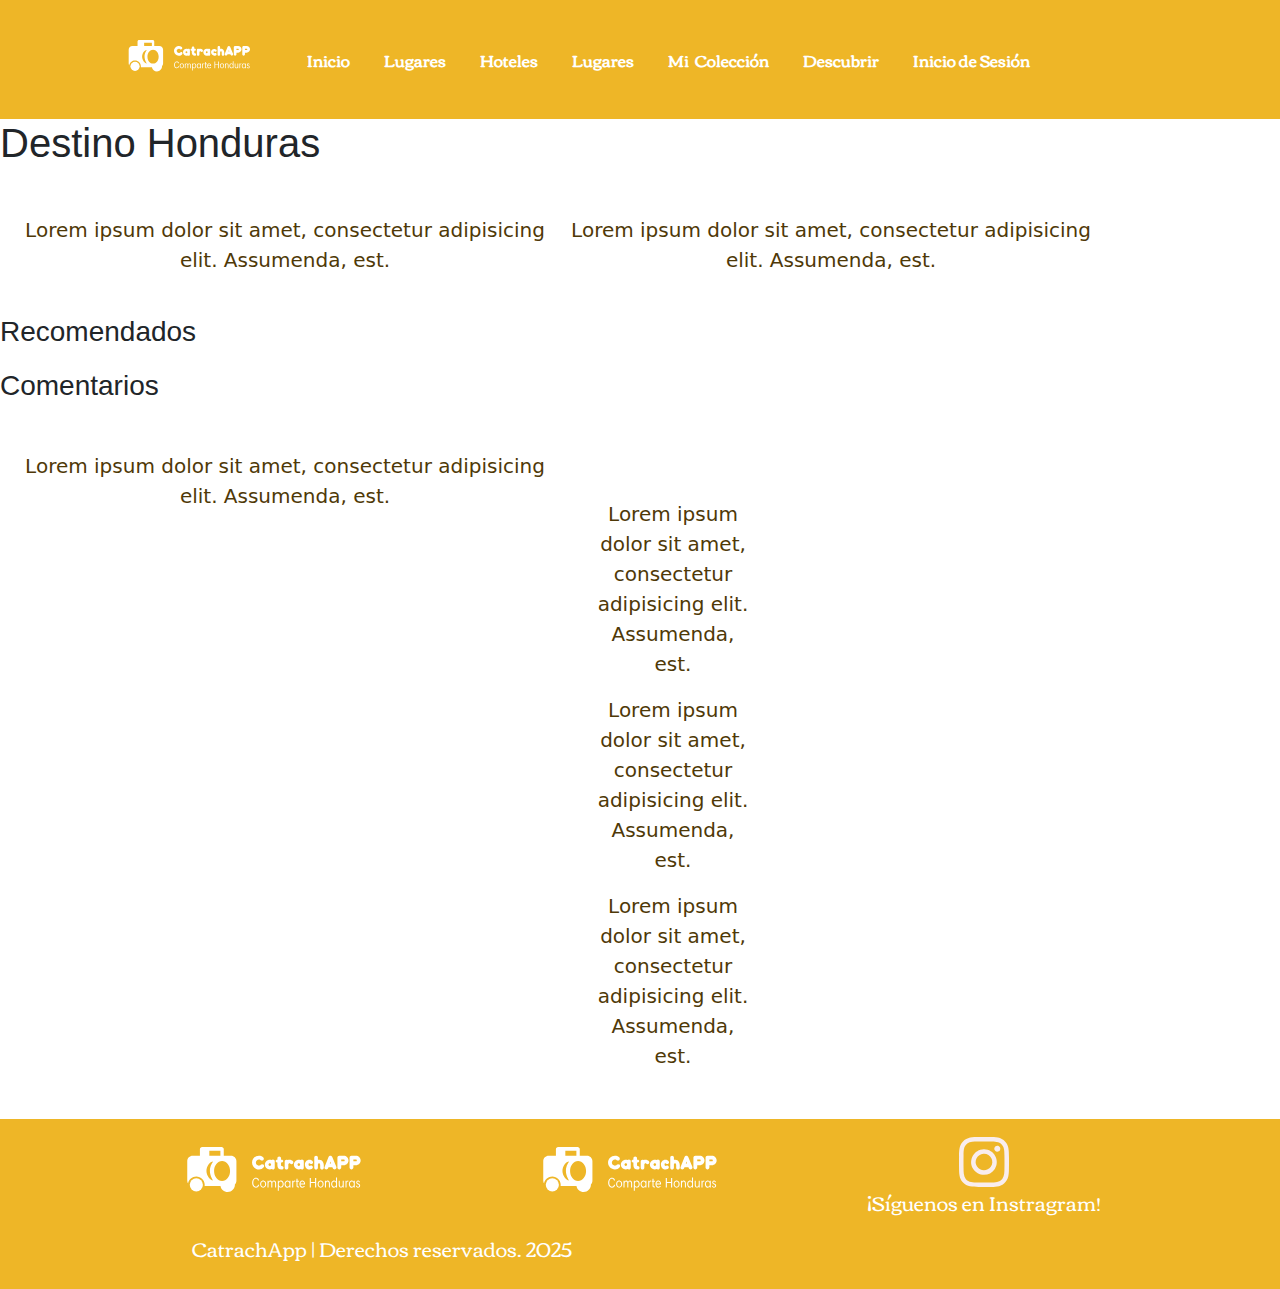
<file: lugares.html>
<!doctype html>
<html>
<head>
<meta charset="utf-8">
<title>lugares - CatrachAPP</title>
	
<link href="css/bootstrap.min.css" rel="stylesheet">
<link href="css/bootstrap-custom.css" rel="stylesheet">	
	
<link href="css/style.css" rel="stylesheet">	
	
</head>

<body>
	

<script src="js/bootstrap.min.js"></script>
<script src="js/jquery.min.js"></script>
	
	
<header >
	  <section id="headerer " class="classic_header ">
	    <div class="container ">
	      <nav class="navbar  navbar-expand-lg navbar-light ">  
			  <a class="nav-link" href="index.html">
				  <img src="img/logos/logos-07.svg" width="140px" alt="logo" class="img-fluid navbar-brand" > 
			  </a>
				<button class="navbar-toggler " type="button" data-bs-toggle="collapse" data-bs-target="#navbar" aria-controls="navbar" aria-expanded="true" aria-label="Toggle navigation"> 
					<i class="fa-solid"> </i>
					<span class="navbar-toggler-icon"></span> 
			 	</button>
	        <div class="collapse navbar-collapse navbar-expand" id="navbar">
	          <ul class="navbar-nav mr-auto">
	            <li class="nav-item active"><a  class="nav-link" href="index.html">Inicio</a></li>
	            <li class="nav-item active"><a  class="nav-link" href="lugares.html">Lugares</a></li>
	            <li class="nav-item active"><a  class="nav-link" href="reservacion.html">Hoteles</a></li>
	            <li class="nav-item active"><a  class="nav-link" href="lugares.html">Lugares</a></li>
	            <li class="nav-item active" ><a  class="nav-link" href="coleccion.html">Mi&nbsp; Colección</a></li>
	            <li class="nav-item active"><a  class="nav-link" href="descubrir.html">Descubrir</a></li>
	            <li class="nav-item active"><a  class="nav-link" href="inicio de secion.html">Inicio de Sesión</a></li>
              </ul>
            </div>
          </nav>
        </div>
      </section>
</header>
	

	
<section id="imagehero">
	
	<h1> Destino Honduras</h1>
	
	<div class="container row mb-4 mt-5 ">
		<article class="col-6">
			<p>Lorem ipsum dolor sit amet, consectetur adipisicing elit. Assumenda, est.</p>
		</article>
		
		<article class="col-6">
			<p>Lorem ipsum dolor sit amet, consectetur adipisicing elit. Assumenda, est.</p>
		</article>
		
		<article>
		
		</article>
	</div>

</section>
	

<section id="recomendaciones">
	<h2>Recomendados</h2>
</section>
	
	
<section id="comentarios">
	<h2>Comentarios</h2>
	
	
	
	<div class="container row mb-4 mt-5 ">
		<article class="col-6">
			<p>Lorem ipsum dolor sit amet, consectetur adipisicing elit. Assumenda, est.</p>
		</article>
		
		<article class="col-6">
			<div class="container col mb-4 mt-5 ">
			
				<article class="col-4">
				<p>Lorem ipsum dolor sit amet, consectetur adipisicing elit. Assumenda, est.</p>
				</article>
				
				<article class="col-4">
				<p>Lorem ipsum dolor sit amet, consectetur adipisicing elit. Assumenda, est.</p>
				</article>
				
				
				<article class="col-4">
				<p>Lorem ipsum dolor sit amet, consectetur adipisicing elit. Assumenda, est.</p>
				</article>
				
			</div>
			
		</article>
		
	</div>

	
</section>
	
	
	
	<footer class="classic_footer justify-content-center" >
		<div class="container">
		<div class="row mt-2   align-content-md-center align-content-lg-center justify-content-center container" >
			<article class="col-lg-4 col-sm-12 col-md-6 ">
			<img src="img/logos/logos-07.svg" alt="logo uempresa" width="200px">
			
			</article>
			
			<article class="col-lg-4 col-sm-12 col-md-6">
			<img src="img/logos/logos-07.svg" alt="logo uempresa" width="200px">
			</article>
			
			<article id="siguenos" class="col-lg-4 col-sm-12 col-md-6">
				
						<img src="img/logos.svg" alt="logo uempresa" width="50px">
						<p>¡Síguenos en Instragram!</p>
			
				
			</article>

		</div>
		
		

		
		<p> CatrachApp | Derechos reservados. 2025</p> 
	</div>
	</footer>
		
	
	
	
</body>
</html>
</file>
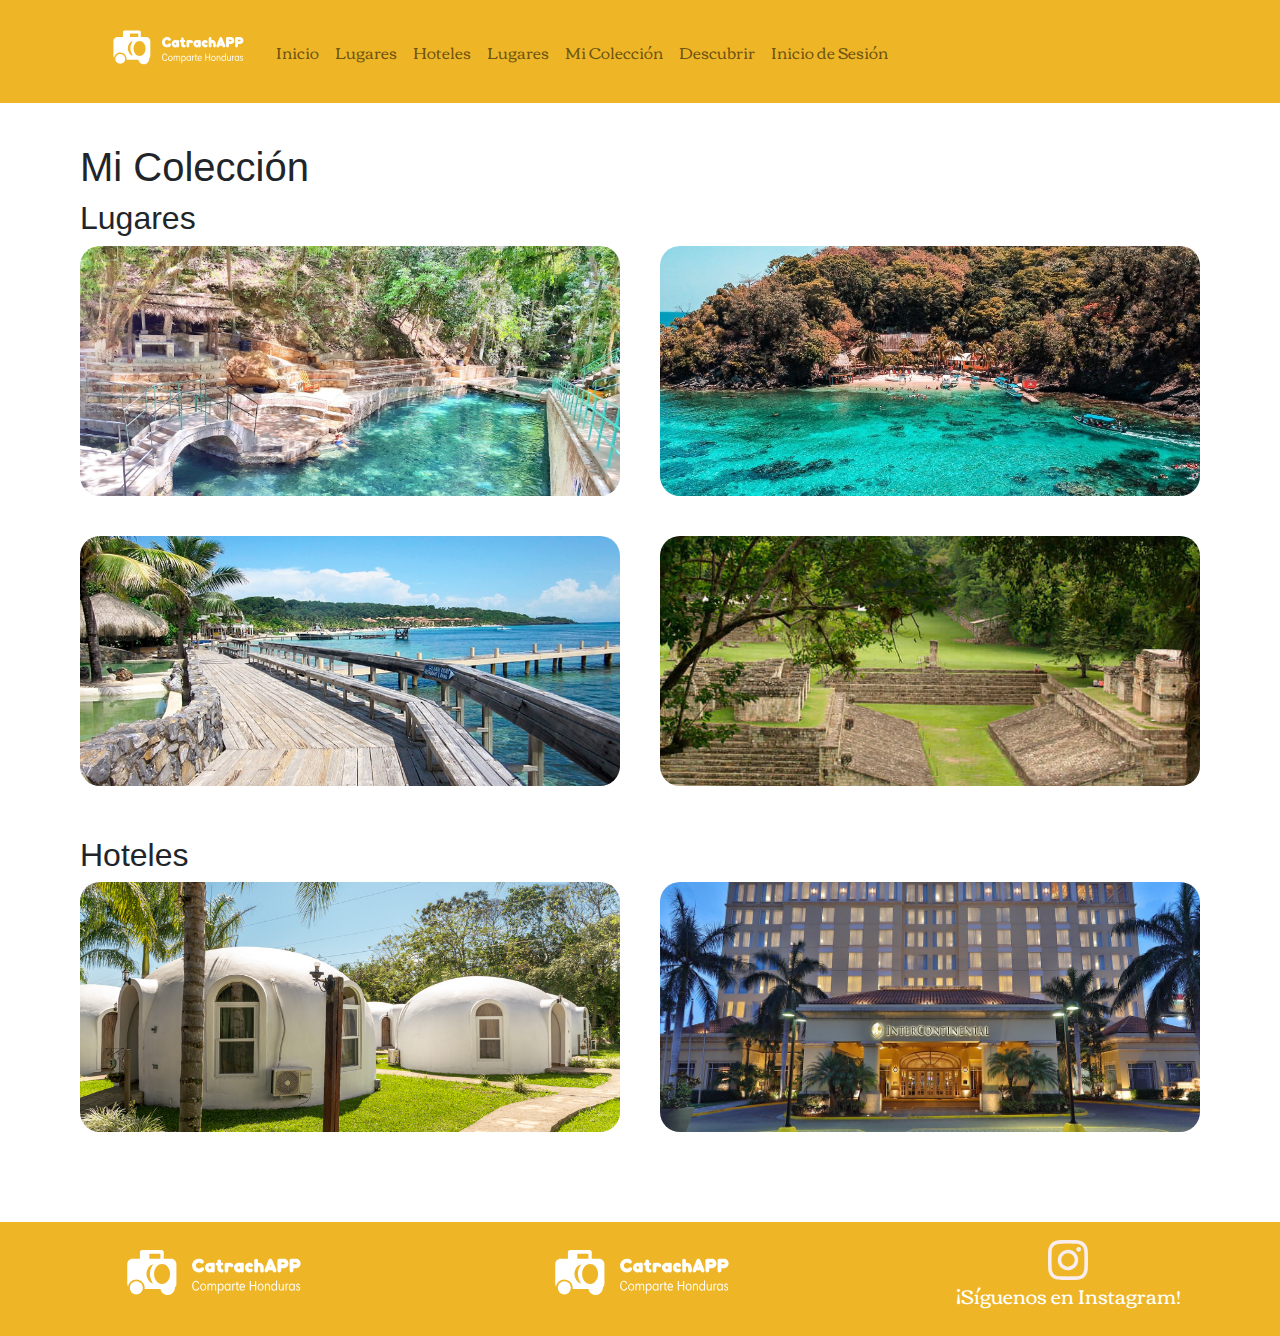
<file: micoleccion.html>
<!doctype html>
<html>
<head>
<meta charset="utf-8">
<title>Mi Colección</title>
<link href="css/style.css" rel="stylesheet">	
<link href="css/bootstrap.min.css" rel="stylesheet">	
</head>

<body>

    	<header >
		<section id="headerer" class="classic_header">
			<div class="container">
			<nav class="navbar navbar-expand-lg navbar-light ">
			  <img src="img/logos/logos-07.svg" width="150px" alt="logo" class="img-fluid navbar-brand" >
			  <button class="navbar-toggler" type="button" data-bs-toggle="collapse" data-bs-target="#navbar" aria-controls="navbar" aria-expanded="true" aria-label="Toggle navigation">
				<span class="navbar-toggler-icon"></span>
			  </button>

			  <div class="collapse navbar-collapse" id="navbar">
				<ul class="navbar-nav mr-auto">
				 
					
					<li class="nav-item active"><a  class="nav-link" href="#">Inicio</a></li>
					<li class="nav-item active"><a  class="nav-link" href="lugares.html">Lugares</a></li>
					<li class="nav-item active"><a  class="nav-link" href="reservacion.html">Hoteles</a></li>
					<li class="nav-item active"><a  class="nav-link" href="#">Lugares</a></li>
					<li class="nav-item active" ><a  class="nav-link" href="coleccion.html">Mi Colección</a></li>
					<li class="nav-item active"><a  class="nav-link" href="#">Descubrir</a></li>
					<li class="nav-item active"><a  class="nav-link" href="#">Inicio de Sesión</a></li>
					
				</ul>
			  </div>
			</nav>
				

				</div>
			
		</section>
		
		
	</header>

    <main class="contenedor">

        <h1>Mi Colección</h1>

        <h2>Lugares</h2>
        <div class="galeria">
            <img src="img/sitio/lugar1.jpg" alt="Lugar 1">
            <img src="img/sitio/lugar2.jpg" alt="Lugar 2">
            <img src="img/sitio/lugar3.jpg" alt="Lugar 3">
            <img src="img/sitio/lugar4.jpg" alt="Lugar 4">
        </div>

        <h2>Hoteles</h2>
        <div class="galeria">
            <img src="img/sitio/hotel1.jpg" alt="Hotel 1">
            <img src="img/sitio/hotel2.jpg" alt="Hotel 2">
        </div>

    </main>

    <footer class="classic_footer">

        <div class="row mt-2 justify-content-lg-start">

            <article class="col-lg-4 col-sm-12 col-md-6">
                <img src="img/logos/logos-07.svg" alt="logo empresa" width="200px">
            </article>

            <article class="col-lg-4 col-sm-12 col-md-6">
                <img src="img/logos/logos-07.svg" alt="logo empresa" width="200px">
            </article>

            <article id="siguenos" class="col-lg-4 col-sm-12 col-md-6">
                <img src="img/webdesign(1)-06.svg" alt="instagram" width="40px">
                <p>¡Síguenos en Instagram!</p>
            </article>

        </div>

    </footer>

</body>
</html>
</file>
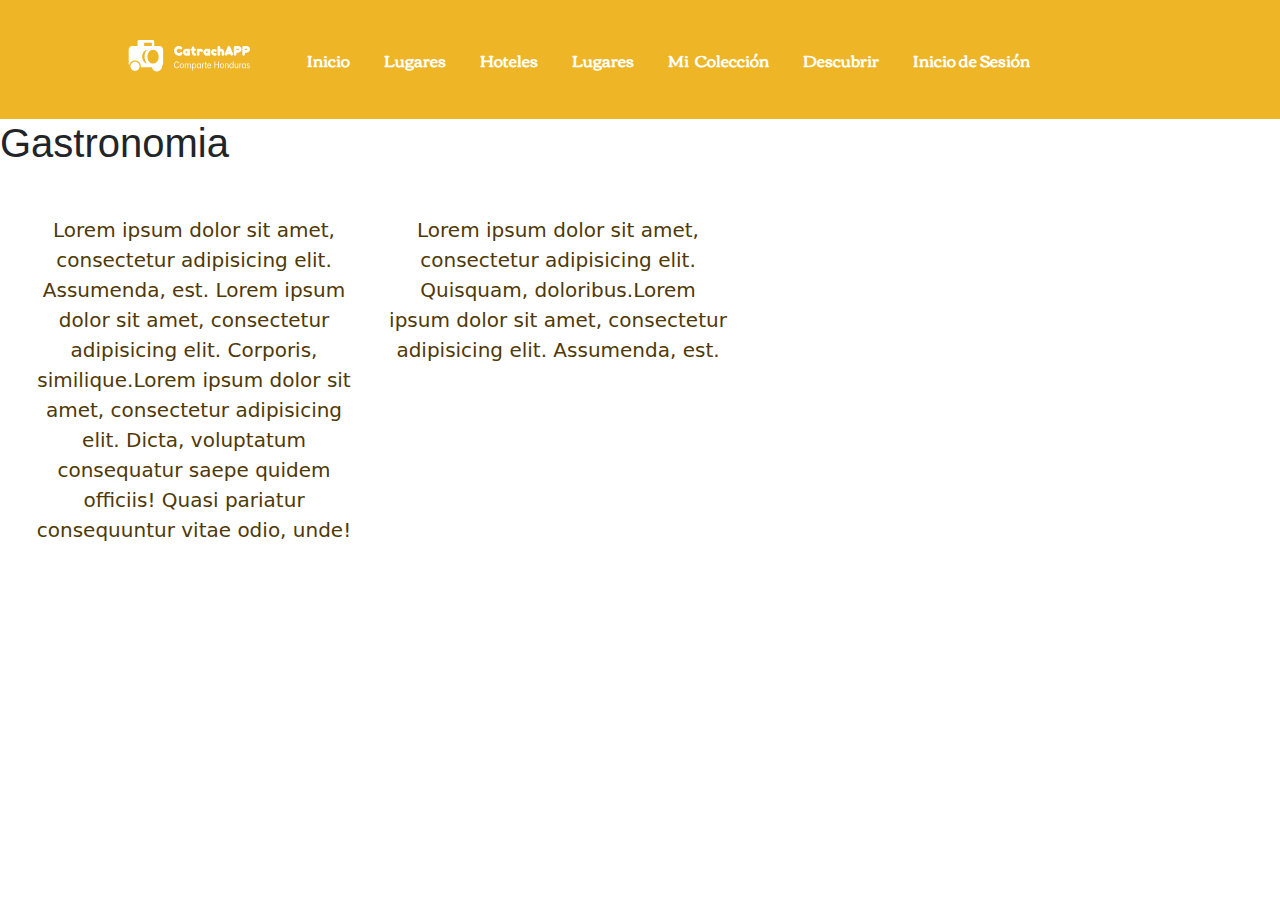
<file: playas.html>
<!doctype html>
<html>
<head>
<meta charset="utf-8">
<meta name="viewport" content="width=device-width, initial-scale=1.0">
<title>CatrachApp Pagina de Inicio</title>
	
<link href="css/bootstrap.min.css" rel="stylesheet">
<link href="css/bootstrap-custom.css" rel="stylesheet">	
	
<link href="css/style.css" rel="stylesheet">	
	
</head>

<body>
	

<script src="js/bootstrap.min.js"></script>
<script src="js/jquery.min.js"></script>
	
	
<header >
	  <section id="headerer " class="classic_header ">
	    <div class="container ">
	      <nav class="navbar  navbar-expand-lg navbar-light ">  
			  <a class="nav-link" href="index.html">
				  <img src="img/logos/logos-07.svg" width="140px" alt="logo" class="img-fluid navbar-brand" > 
			  </a>
				<button class="navbar-toggler " type="button" data-bs-toggle="collapse" data-bs-target="#navbar" aria-controls="navbar" aria-expanded="true" aria-label="Toggle navigation"> 
					<i class="fa-solid fa fa-bars"> </i>
					<span class="navbar-toggler-icon"></span> 
			 	</button>
	        <div class="collapse navbar-collapse navbar-expand" id="navbar">
	          <ul class="navbar-nav mr-auto">
	            <li class="nav-item active"><a  class="nav-link" href="index.html">Inicio</a></li>
	            <li class="nav-item active"><a  class="nav-link" href="lugares.html">Lugares</a></li>
	            <li class="nav-item active"><a  class="nav-link" href="reservacion.html">Hoteles</a></li>
	            <li class="nav-item active"><a  class="nav-link" href="lugares.html">Lugares</a></li>
	            <li class="nav-item active" ><a  class="nav-link" href="coleccion.html">Mi&nbsp; Colección</a></li>
	            <li class="nav-item active"><a  class="nav-link" href="descubrir.html">Descubrir</a></li>
	            <li class="nav-item active"><a  class="nav-link" href="inicio de secion.html">Inicio de Sesión</a></li>
              </ul>
            </div>
          </nav>
        </div>
      </section>
</header>
	
	
	<section id="hero-gastronomia">
		<h1>Gastronomia</h1>
	</section>
	
	<section id="texto-gastronomia">
		
		<article class="row-10">
		<div class="container row mb-4 mt-5 ">
			
				<article class="col-lg-4 col-sm-12 col-md-7">
				<p>Lorem ipsum dolor sit amet, consectetur adipisicing elit. Assumenda, est.  Lorem ipsum dolor sit amet, consectetur adipisicing elit. Corporis, similique.Lorem ipsum dolor sit amet, consectetur adipisicing elit. Dicta, voluptatum consequatur saepe quidem officiis! Quasi pariatur consequuntur vitae odio, unde!</p>
				</article>
			
				<article class="col-lg-4 col-sm-12 col-md-7">
				<p> Lorem ipsum dolor sit amet, consectetur adipisicing elit. Quisquam, doloribus.Lorem ipsum dolor sit amet, consectetur adipisicing elit. Assumenda, est.</p>
				</article>
			
			</div>	
		</article>	
				
	</section>
	
	<section id="image-ribbon-gastronomia">
	</section>
	
	
	
	
	
	
	
</body>
</html>
</file>
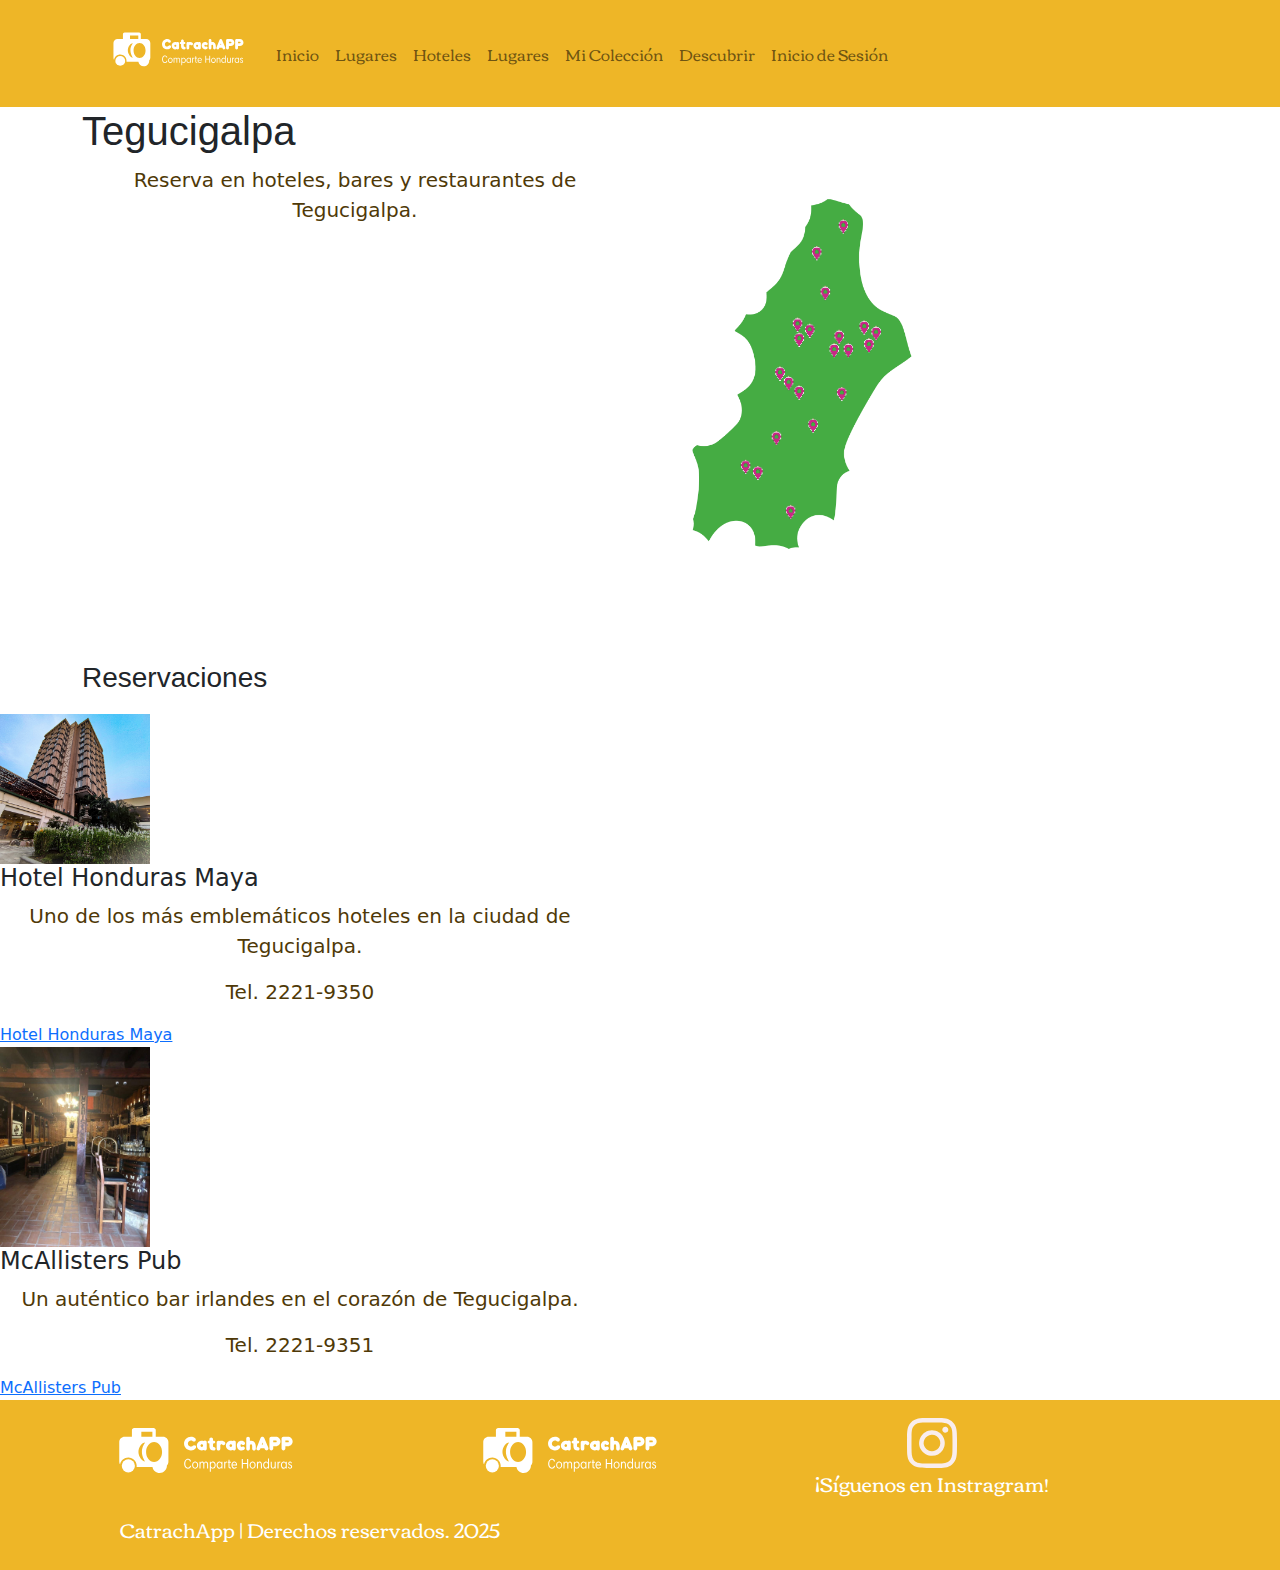
<file: reservacion.html>
<!doctype html>
<html>
<head>
<meta charset="utf-8">
<meta name="viewport" content="width=device-width, initial-scale=1.0">	
<title>Reservations - CatrachApp</title>
<link href="css/bootstrap.min.css" rel="stylesheet">
<link href="css/style.css" rel="stylesheet">	
</head>

	
<body>
	

		<header >
		  <section id="headerer2" class="classic_header">
		    <div class="container">
		      <nav class="navbar navbar-expand-lg navbar-light "> <img src="img/logos/logos-07.svg" width="150px" alt="logo" class="img-fluid navbar-brand" >
		        <button class="navbar-toggler" type="button" data-bs-toggle="collapse" data-bs-target="#navbar" aria-controls="navbar" aria-expanded="true" aria-label="Toggle navigation"> <span class="navbar-toggler-icon"></span></button>
		        <div class="collapse navbar-collapse" id="navbar">
		          <ul class="navbar-nav mr-auto">
		            <li class="nav-item active"><a  class="nav-link" href="#">Inicio</a></li>
		            <li class="nav-item active"><a  class="nav-link" href="lugares.html">Lugares</a></li>
		            <li class="nav-item active"><a  class="nav-link" href="reservacion.html">Hoteles</a></li>
		            <li class="nav-item active"><a  class="nav-link" href="#">Lugares</a></li>
		            <li class="nav-item active" ><a  class="nav-link" href="coleccion.html">Mi Colección</a></li>
		            <li class="nav-item active"><a  class="nav-link" href="#">Descubrir</a></li>
		            <li class="nav-item active"><a  class="nav-link" href="#">Inicio de Sesión</a></li>
	              </ul>
	            </div>
	          </nav>
	        </div>
	      </section>
</header>
	
	<section id="hero">
		<div class="container">
			<div class="row" >
				<article class="col-lg-6 col-sm-12 col-12">
					<h1>Tegucigalpa</h1>
					<p>Reserva en hoteles, bares y restaurantes de Tegucigalpa.</p>
				</article>
				
				<articles class="col-lg-6 col-sm-12 col-12">
					<img src="img/tegusigalpa.png" alt="tegus" class="img-fluid" width="300px">
				
				</articles>
			</div>
		</div>
	</section>
	
	
	
	<section id="features">
		<div class="container">
			<h2>Reservaciones</h2>
		</div>
		
		<div class="row">
	 <article class="col-lg-6 col-sm-12 col-12">
		<img src="img/Hotel-Honduras-Maya.jpg" alt="hotel-maya" class="img-fluid" width="150px">
	
		<h4>Hotel Honduras Maya</h4>
		<p>Uno de los más emblemáticos hoteles en la ciudad de Tegucigalpa.</p>
		<p>Tel. 2221-9350</p>
		<a href="https://hondurasmaya.hn/">Hotel Honduras Maya</a>
		</article>
		
		</div>
	
	<article  class="col-lg-6 col-sm-12 col-12">
		<img src="img/photo2jpg.jpg" alt="mcallister" class="img-fluid" width="150px">
		
		<h4>McAllisters Pub</h4>
		<p>Un auténtico bar irlandes en el corazón de Tegucigalpa.</p>
		<p>Tel. 2221-9351</p>
		<a href="https://www.instagram.com/mcallistershn/">McAllisters Pub</a>
		
	</article>
	
	</section>
	
	
	
	<footer class="classic_footer justify-content-center " id="footer">
		
		<div class="row mt-2   align-content-md-center align-content-lg-center justify-content-center container" >
			<article class="col-lg-4 col-sm-12 col-md-6 ">
			<img src="img/logos/logos-07.svg" alt="logo uempresa" width="200px">
			
			</article>
			
			<article class="col-lg-4 col-sm-12 col-md-6">
			<img src="img/logos/logos-07.svg" alt="logo uempresa" width="200px">
			</article>
			
			<article id="siguenos" class="col-lg-4 col-sm-12 col-md-6">
				
						<img src="img/logos.svg" alt="logo uempresa" width="50px">
						<p>¡Síguenos en Instragram!</p>
			
				
			</article>

		</div>
		
		<p> CatrachApp | Derechos reservados. 2025</p> 
	
	</footer>
	
	
	
	
	
	
	
	
	
	
	
	
	
	
	
	
	
	
	
	
	
	
	
	
	
	
	
	
	
	
	<script src="js/jquery.min.js"></script>
	<script src="js/bootstrap.min.js"></script>
	
	
	
</body>
</html>
</file>
<file: css/style.css>
@charset "utf-8";
/* CSS Document */


@font-face {
  font-family: "Corben";
  src: url("../fonts/Corben-Regular.ttf");
}


body {
	
	
}


.classic_header {
	
	background-color: #eeb627;
	color: #fff;
	font-family: corben;
	padding: 10px;
	
	position: relative;
}

.elcontenedor img  {
	
	
	
}

.header_list ul li  {
  
  list-style-type: none;
  font-family: Impact, Haettenschweiler, "Franklin Gothic Bold", "Arial Black", "sans-serif";
  padding-left: 20px ;
padding-top: 10px;
  
  
}
.header_list a {
	
	text-decoration: none;
	text-emphasis-color: aqua;
	color: #fff;
	
}
.header_list a:hover {
	
	text-decoration: none;
	text-emphasis-color: aqua;
	color: #986215;
	
}

p {overflow-wrap: break-word;
	max-width: 600px;
	color: #4F3907 ;
	font-size: 15px;
	text-align: center;
}

.deldia {
  position: relative;
  overflow: hidden;
  color: black;
}

.deldia  {
  
  background-image: url("../img/sitio/aguas-termales.jpg");
	background-repeat: no-repeat;
  	position: relative;
 	background-size: cover;
	background-position: center;
	background-color: rgba(0,0,0,0.65);
	background-blend-mode: multiply;
	padding: 10% 0;
	
}

.descripsi {
	background-image: url("../img/sitio/lacampana.jpg");
  	position: relative;
 	background-size: cover;
	background-position: center;
	background-color: rgba(0,0,0,0.65);
	background-blend-mode: multiply;
	padding: 10% 0;
}

.descrsipsi .bg-idmg-1 {
  position: absolute;
  inset: 0;
  background-image: url("../img/sitio/lacampana.jpg");
  background-size: cover;
  background-position: center;
  opacity: 0.4; /* Controls transparency of background only */
  z-index: 0;
	
}




.deldia p img{
	color: black;
	opacity: 1;
	z-index: 1;
	align-content:center;
}

.locked-cage{
	
	background-color: antiquewhite;
	padding: 20px;
	border-radius: 30px;
	 margin: 0 auto;
	 max-width: 600px;
	
}




.mision {
	
	background-color: antiquewhite;
	
	
}

.descripsiones {
	position: absolute;
	background-image:url("../img/sitio/lacampana.jpg");
	 background-size: cover;
  background-position: center;
  opacity: 0.4; /* Controls transparency of background only */
  z-index: 0;
	padding: 40px;
}

.section {
	padding:50px;
}

.classic_footer {
	
	background-color: #eeb627;
	color: #fff;
	font-family: Corben;
	src: url(\Projecte\font\Corben-Regular.ttf);
	padding: 10px;
	text-align: center;
}

footer p{
	color: white;
	font font-family: corben;
	
	
}

#msiio article {
    padding-top: 20px;
    padding-bottom: 20px;
}

.conten-delete {
	padding: 10px;
	border-radius: 30px;
	align-content: center;
	box-sizing: border-box;
	
  
}
p {
	color: #4F3907 ;
	font-size: 20px;
	text-align: center;
	
}


h3 {
	font-weight: 300;
	font-family: Impact, Haettenschweiler, "Franklin Gothic Bold", "Arial Black", "sans-serif";
	font-size: 40px;
	color: #4F3907;
	text-align: center;
}

  .navbar-light {
    background-color: #EEB627;
    color: #FFFFFF !important;
    justify-content: space-between;
    align-items: center;
    padding: 10px 20px;
  }

.navbar-light:hover {
	color: aliceblue !important;
}

.contenedor {
    max-width: 1200px;
    margin: auto;
    padding: 40px;
}

h1 {
    font-family: Poppins, sans-serif;
    font-size: 40px;
    margin-bottom: 10px;
}

h2 {
    font-family: Poppins, sans-serif;
    font-size: 28px;
    margin: 20px 0;
}


.galeria {
    display: grid;
    grid-template-columns: repeat(2, 1fr);
    gap: 40px;
    margin-bottom: 50px;
}

.galeria img {
    width: 100%;
    height: 250px;
    object-fit: cover;
    border-radius: 20px;
}
</file>
